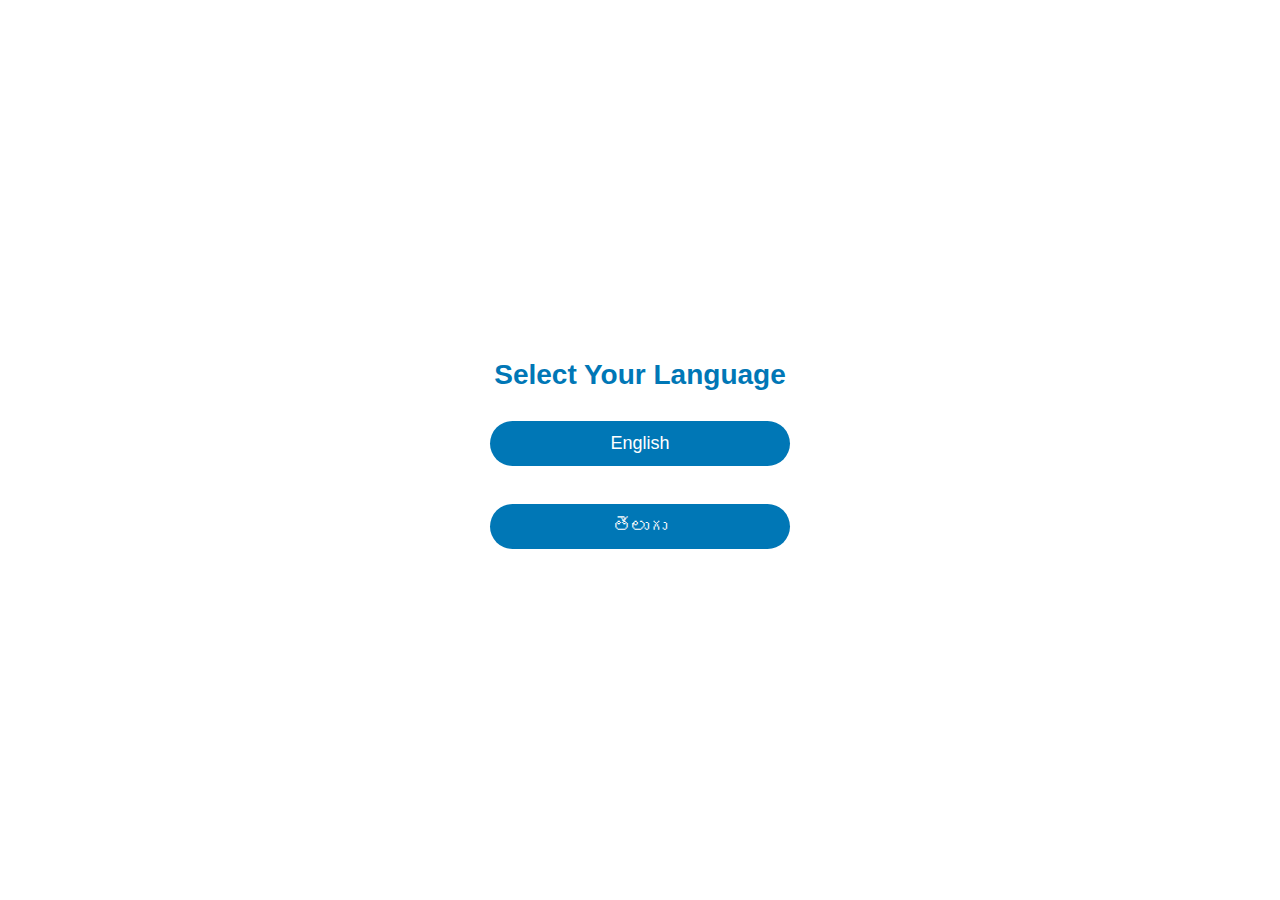
<file: index.html>
<!DOCTYPE html>
<html lang="en">
<head>
    <meta charset="UTF-8">
    <title>Language Selection</title>
    <link rel="stylesheet" href="style.css">
</head>
<body>
    <div class="language-container">
        <h1 id="lan">Select Your Language</h1>
        <button class="bt"><a href="page1-en.html" class="an">English</a></button><br>
        <button class="bt"><a href="page1-te.html" class="an">తెలుగు</a></button>
    </div>
</body>
</html>
</file>
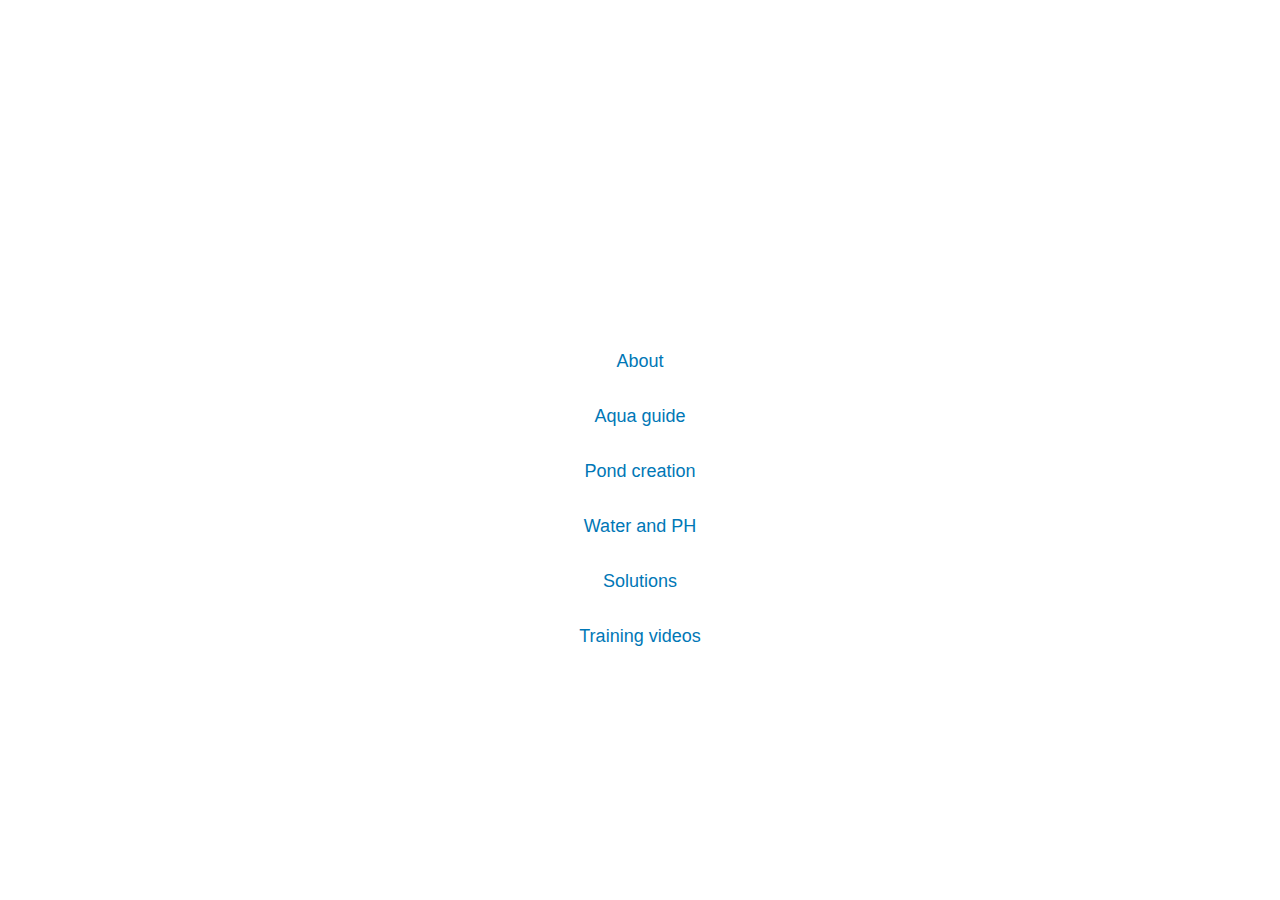
<file: page1-en.html>
<!DOCTYPE html>
<html lang="en">
<head>
    <title>Home page</title>
    <link rel="stylesheet" href="style.css">
</head>
<body>
    <div class="container">
        <h1 id="aqua">Aquaculture Help Hub</h1>
        <button class="but"><a href="page2-en.html"class="anchor">About</a></button>
        <button class="but"><a href="page3-en.html"class="anchor">Aqua guide</a></button>
        <button class="but"><a href="page4-en.html"class="anchor">Pond creation</a></button>
        <button class="but"><a href="page5-en.html"class="anchor">Water and PH</a></button>
        <button class="but"><a href="page6-en.html"class="anchor">Solutions</a></button>
        <button class="but"><a href="page7-en.html"class="anchor">Training videos</a></button>
        
    </div>
</body>
</html>
</file>
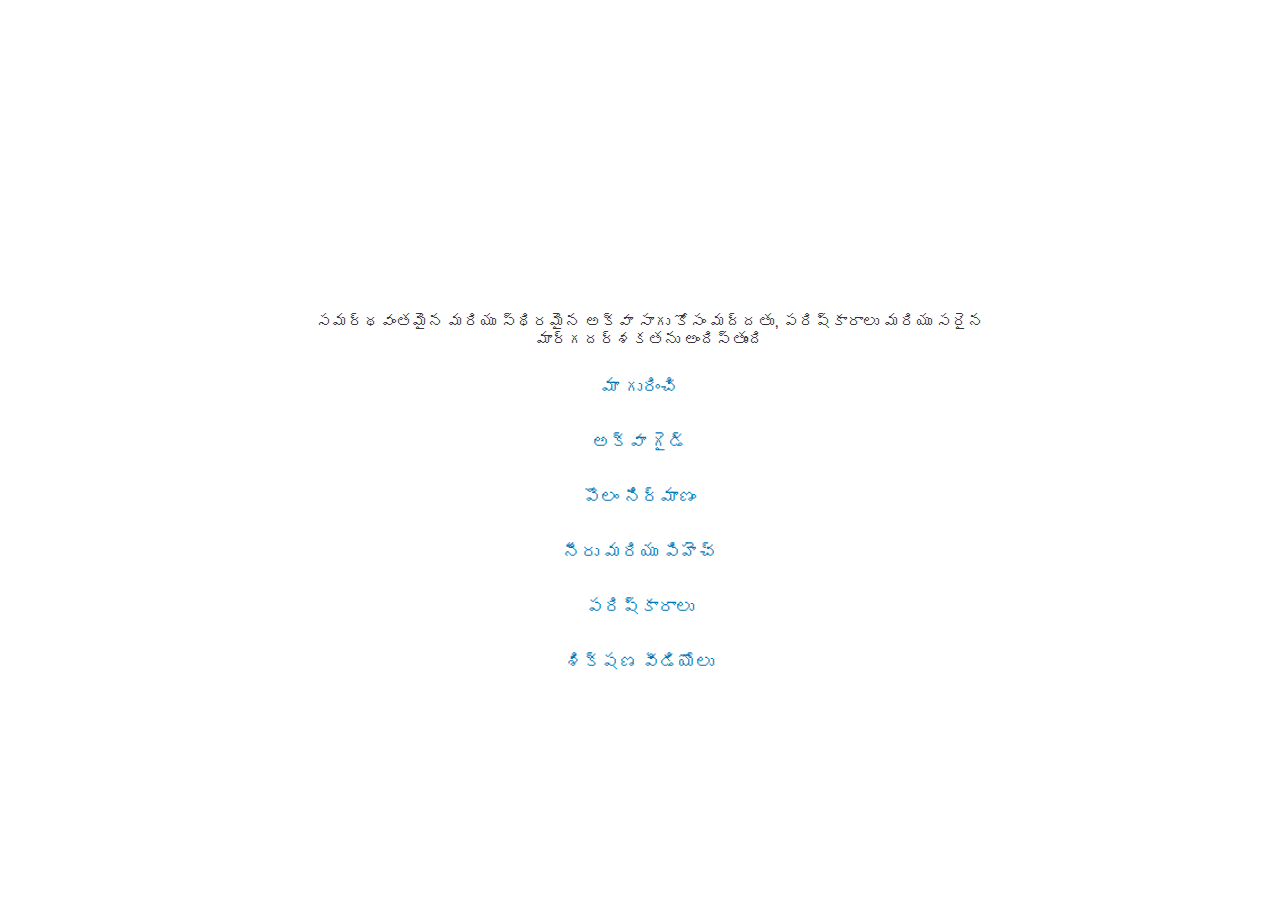
<file: page1-te.html>
<!DOCTYPE html>
<html lang="te">
<head>
    <meta charset="UTF-8">
    <title>హోం పేజీ</title>
    <link rel="stylesheet" href="style.css">
</head>
<body>
    <div class="container">
        <h1 id="aqua">అక్వాకల్చర్ హెల్ప్ హబ్</h1>
        <p id="para">సమర్థవంతమైన మరియు స్థిరమైన అక్వా సాగు కోసం మద్దతు, పరిష్కారాలు మరియు సరైన మార్గదర్శకతను అందిస్తుంది</p>
        <button><a href="page2-te.html"class="anchor">మా గురించి</a></button>
        <button><a href="page3-te.html"class="anchor">అక్వా గైడ్</a></button>
        <button><a href="page4-te.html"class="anchor">పొలం నిర్మాణం</a></button>
        <button><a href="page5-te.html"class="anchor">నీరు మరియు పిహెచ్</a></button>
        <button><a href="page6-te.html"class="anchor">పరిష్కారాలు</a></button>
        <button><a href="page7-te.html"class="anchor">శిక్షణ వీడియోలు</a></button>
    </div>
</body>
</html>
</file>
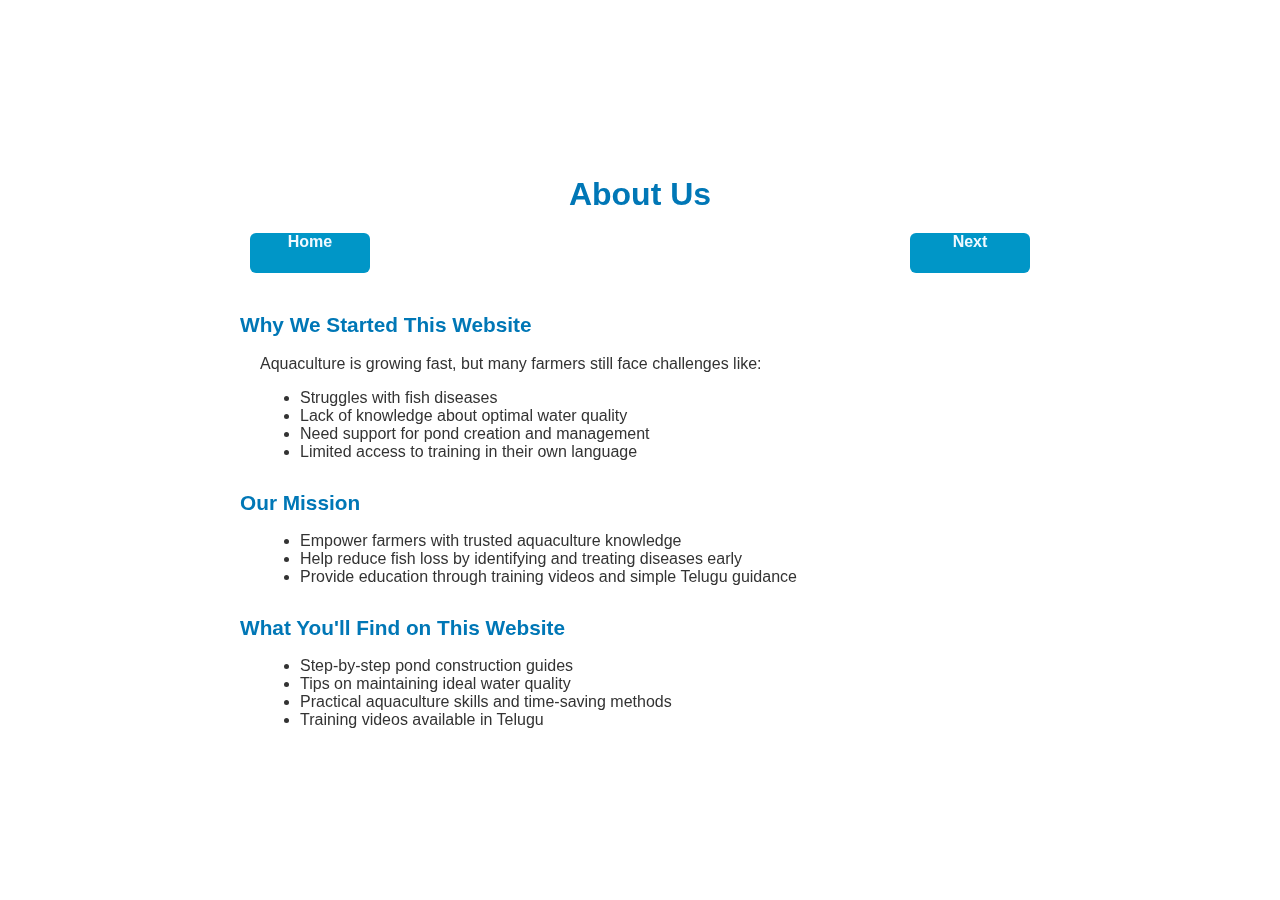
<file: page2-en.html>
<!DOCTYPE html>
<html lang="en">
<head>
  <meta charset="UTF-8" />
  <meta name="viewport" content="width=device-width, initial-scale=1.0" />
  <title>About Us</title>
  <link rel="stylesheet" href="style.css" />
</head>
<body>
  <div class="about-container">
    <h1>About Us</h1>
    <nav class="navigation-buttons">
      <a id="btn1" href="page1-en.html">Home</a>
      <a id="btn2" href="page3-en.html">Next</a>
    </nav>
      <section class="section">
        <h2>Why We Started This Website</h2>
        <p>Aquaculture is growing fast, but many farmers still face challenges like:</p>
        <ul>
          <li>Struggles with fish diseases</li>
          <li>Lack of knowledge about optimal water quality</li>
          <li>Need support for pond creation and management</li>
          <li>Limited access to training in their own language</li>
        </ul>
      <section class="section">
        <h2> Our Mission</h2>
        <ul>
          <li>Empower farmers with trusted aquaculture knowledge</li>
          <li>Help reduce fish loss by identifying and treating diseases early</li>
          <li>Provide education through training videos and simple Telugu guidance</li>
        </ul>
      </section>

      <section class="section">
        <h2>What You'll Find on This Website</h2>
        <ul>
          <li>Step-by-step pond construction guides</li>
          <li>Tips on maintaining ideal water quality</li>
          <li>Practical aquaculture skills and time-saving methods</li>
          <li>Training videos available in Telugu</li>
        </ul>
      </section>

    </section>
  </div>
</body>
</html>
</file>
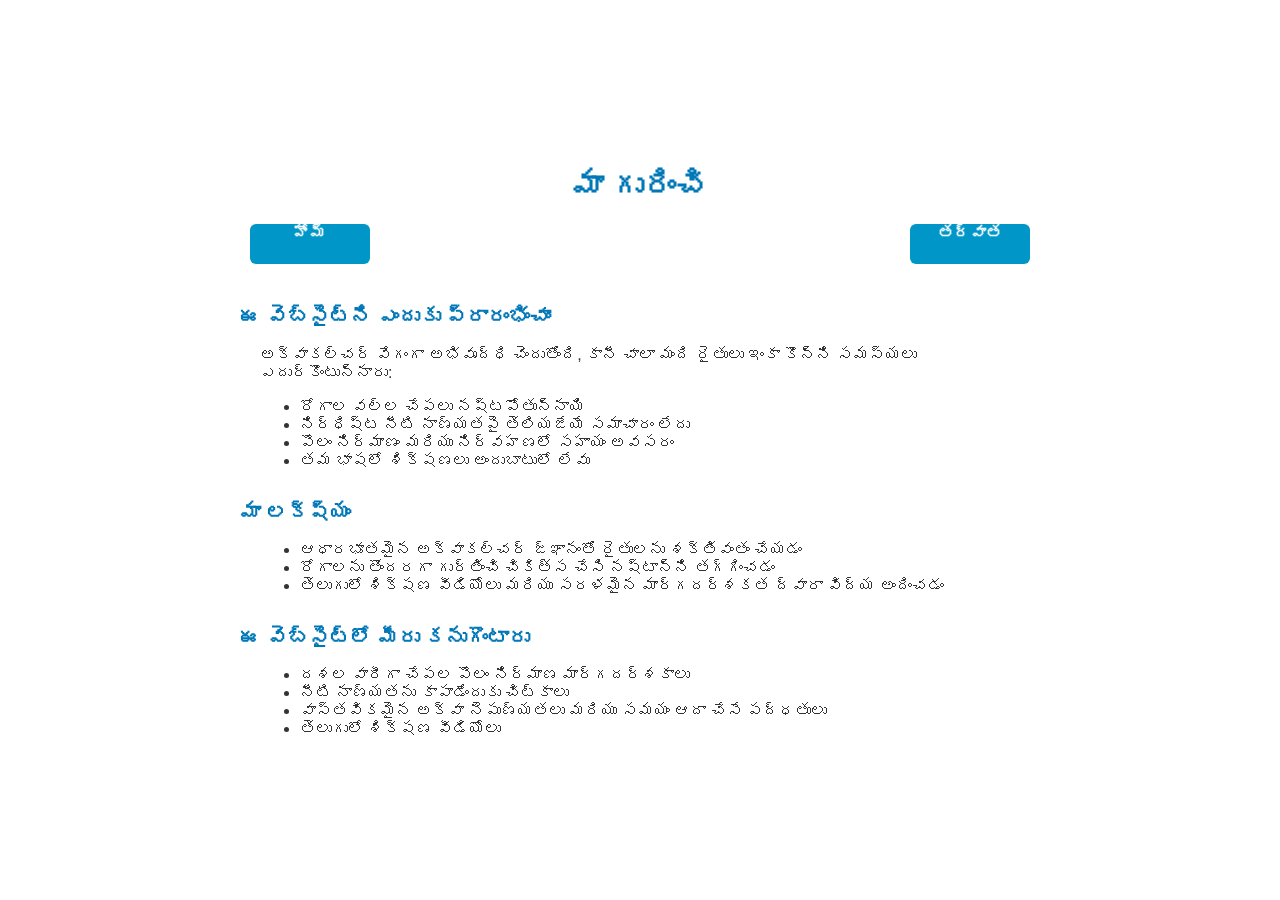
<file: page2-te.html>
<!DOCTYPE html>
<html lang="te">
<head>
  <meta charset="UTF-8" />
  <meta name="viewport" content="width=device-width, initial-scale=1.0" />
  <title>మా గురించి</title>
  <link rel="stylesheet" href="style.css" />
</head>
<body>
  <div class="about-container">
    <h1>మా గురించి</h1> 
    <nav class="navigation-buttons">
      <a id="btn1" href="page1-te.html">హోమ్</a>
      <a id="btn2" href="page3-te.html">తర్వాత</a>
    </nav>

    <section class="section">
      <h2>ఈ వెబ్‌సైట్‌ని ఎందుకు ప్రారంభించాం</h2>
      <p>అక్వాకల్చర్ వేగంగా అభివృద్ధి చెందుతోంది, కానీ చాలా మంది రైతులు ఇంకా కొన్ని సమస్యలు ఎదుర్కొంటున్నారు:</p>
      <ul>
        <li>రోగాల వల్ల చేపలు నష్టపోతున్నాయి</li>
        <li>నిర్ధిష్ట నీటి నాణ్యతపై తెలియజేయే సమాచారం లేదు</li>
        <li>పొలం నిర్మాణం మరియు నిర్వహణలో సహాయం అవసరం</li>
        <li>తమ భాషలో శిక్షణలు అందుబాటులో లేవు</li>
      </ul>
    </section>

    <section class="section">
      <h2>మా లక్ష్యం</h2>
      <ul>
        <li>ఆధారభూతమైన అక్వాకల్చర్ జ్ఞానంతో రైతులను శక్తివంతం చేయడం</li>
        <li>రోగాలను తొందరగా గుర్తించి చికిత్స చేసి నష్టాన్ని తగ్గించడం</li>
        <li>తెలుగులో శిక్షణ వీడియోలు మరియు సరళమైన మార్గదర్శకత ద్వారా విద్య అందించడం</li>
      </ul>
    </section>

    <section class="section">
      <h2>ఈ వెబ్‌సైట్‌లో మీరు కనుగొంటారు</h2>
      <ul>
        <li>దశల వారీగా చేపల పొలం నిర్మాణ మార్గదర్శకాలు</li>
        <li>నీటి నాణ్యతను కాపాడేందుకు చిట్కాలు</li>
        <li>వాస్తవికమైన అక్వా నెపుణ్యతలు మరియు సమయం ఆదా చేసే పద్ధతులు</li>
        <li>తెలుగులో శిక్షణ వీడియోలు</li>
      </ul>
    </section>
  </div>
</body>
</html>
</file>
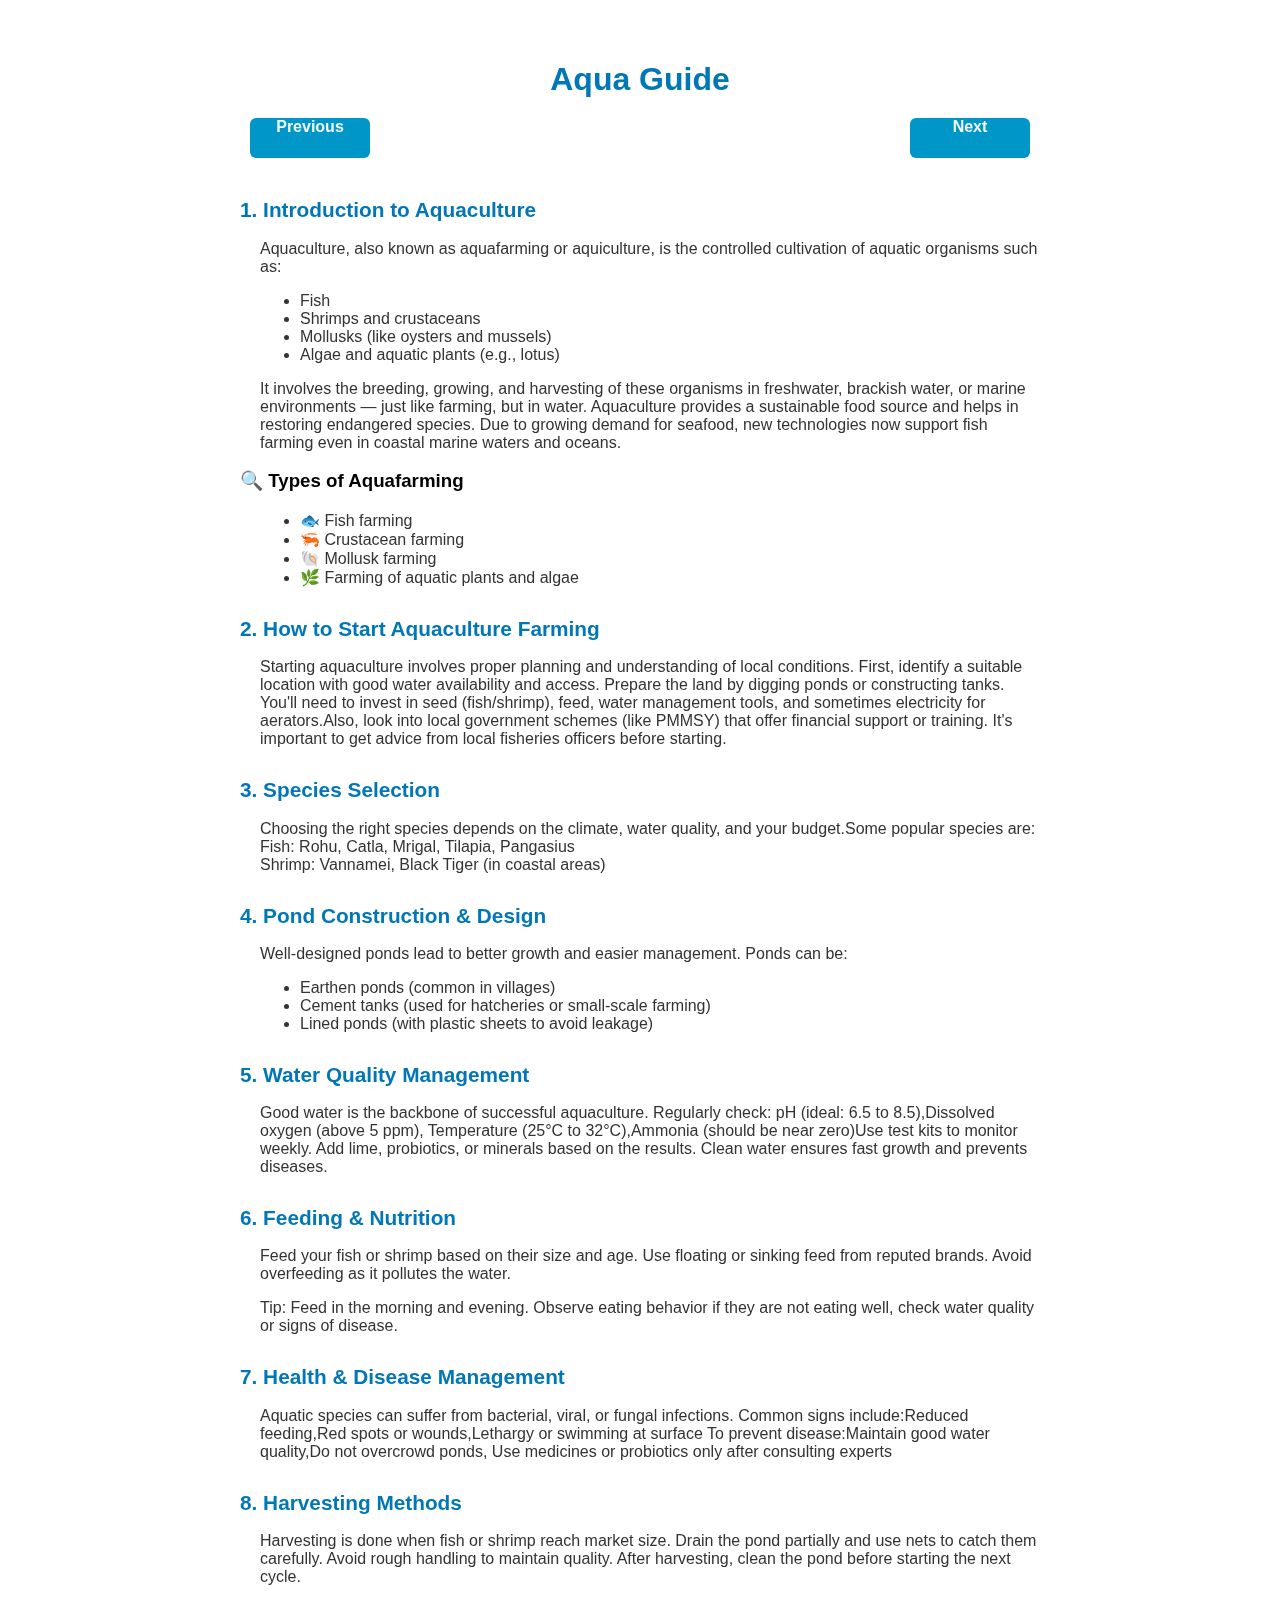
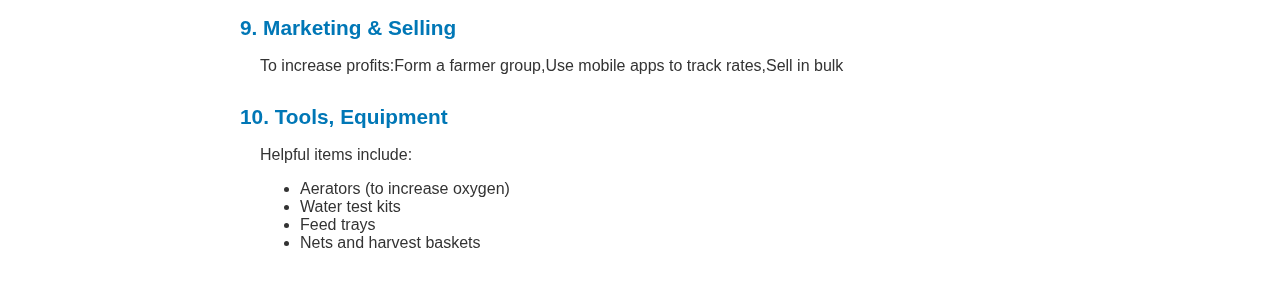
<file: page3-en.html>
<!DOCTYPE html>
<html lang="en">
<head>
    <title>Aqua Skill</title>
    <link rel="stylesheet" href="style.css">
</head>
<body>
   
    <div class="about-container">
        <h1>Aqua Guide</h1>
        <nav class="navigation-buttons">
            <a id="btn1" href="page2-en.html">Previous</a>
             <a id="btn2" href="page4-en.html">Next</a>
       </nav>
        <section class="section">
          <h2>1. Introduction to Aquaculture</h2>
          <p>Aquaculture, also known as aquafarming or aquiculture, is the controlled cultivation of aquatic organisms such as:</p>
          <ul>
            <li>Fish</li>
            <li>Shrimps and crustaceans</li>
            <li>Mollusks (like oysters and mussels)</li>
            <li>Algae and aquatic plants (e.g., lotus)</li>
          </ul>
          <p>It involves the breeding, growing, and harvesting of these organisms in freshwater, brackish water, or marine environments — just like farming, but in water.
            Aquaculture provides a sustainable food source and helps in restoring endangered species. Due to growing demand for seafood, new technologies now support fish farming even in coastal marine waters and oceans.</p>
           <h3>🔍 Types of Aquafarming</h3>
          <ul>
            <li>🐟 Fish farming</li>
            <li>🦐 Crustacean farming</li>
            <li>🐚 Mollusk farming</li>
            <li>🌿 Farming of aquatic plants and algae</li>
          </ul>
        </section>
        <section class="section">
            <h2> 2. How to Start Aquaculture Farming</h2>
            <p>Starting aquaculture involves proper planning and understanding of local conditions. 
            First, identify a suitable location with good water availability and access. 
            Prepare the land by digging ponds or constructing tanks.
            You'll need to invest in seed (fish/shrimp), feed, water management tools, and sometimes electricity
            for aerators.Also, look into local government schemes (like PMMSY) that offer financial support or training.
            It's important to get advice from local fisheries officers before starting.</p>
        </section>
        <section class="section">
            <h2>3. Species Selection</h2>
            <p>Choosing the right species depends on the climate, water quality, and your budget.Some popular species are:<br>
            Fish: Rohu, Catla, Mrigal, Tilapia, Pangasius<br>
            Shrimp: Vannamei, Black Tiger (in coastal areas)
            </p>
        </section>
        <section class="section">
            <h2>4. Pond Construction & Design</h2>
            <p>Well-designed ponds lead to better growth and easier management. Ponds can be:</p>
            <ul>
                <li>Earthen ponds (common in villages)</li>
                <li>Cement tanks (used for hatcheries or small-scale farming)</li>
                <li>Lined ponds (with plastic sheets to avoid leakage)</li>
            </ul>
        </section>
        <section class="section">
            <h2> 5. Water Quality Management</h2>
            <p>Good water is the backbone of successful aquaculture. Regularly check:
            pH (ideal: 6.5 to 8.5),Dissolved oxygen (above 5 ppm),
            Temperature (25°C to 32°C),Ammonia (should be near zero)Use test kits to monitor weekly. Add lime, probiotics, or minerals based on the results. 
            Clean water ensures fast growth and prevents diseases.
            </p>
        </section>
        <section class="section">
            <h2>6. Feeding & Nutrition</h2>
           <p>Feed your fish or shrimp based on their size and age. Use floating or sinking feed from reputed brands.
             Avoid overfeeding as it pollutes the water.
            </p>
            <p>Tip: Feed in the morning and evening. Observe eating behavior if they are not eating well,
             check water quality or signs of disease.
            </p>
        </section>
        <section class="section">
            <h2> 7. Health & Disease Management</h2>
            <p>Aquatic species can suffer from bacterial, viral, or fungal infections.
            Common signs include:Reduced feeding,Red spots or wounds,Lethargy or swimming at surface
            To prevent disease:Maintain good water quality,Do not overcrowd ponds,
            Use medicines or probiotics only after consulting experts
            </p>
        </section>
        <section class="section">
            <h2>8. Harvesting Methods</h2>
            <p>Harvesting is done when fish or shrimp reach market size. 
                Drain the pond partially and use nets to catch them carefully. 
                Avoid rough handling to maintain quality.
                After harvesting, clean the pond before starting the next cycle.
            </p>
        </section>
        <section class="section">
            <h2>9. Marketing & Selling</h2>
            <p>To increase profits:Form a farmer group,Use mobile apps to track rates,Sell in bulk</p>
        </section>
        <section class="section">
            <h2>10. Tools, Equipment</h2>
            <p>Helpful items include:</p>
            <ul>
                <li>Aerators (to increase oxygen)</li>
                <li>Water test kits</li>
                <li>Feed trays</li>
                <li>Nets and harvest baskets</li>
            </ul>
        </section>
    </div>   
</body>
</html>
</file>
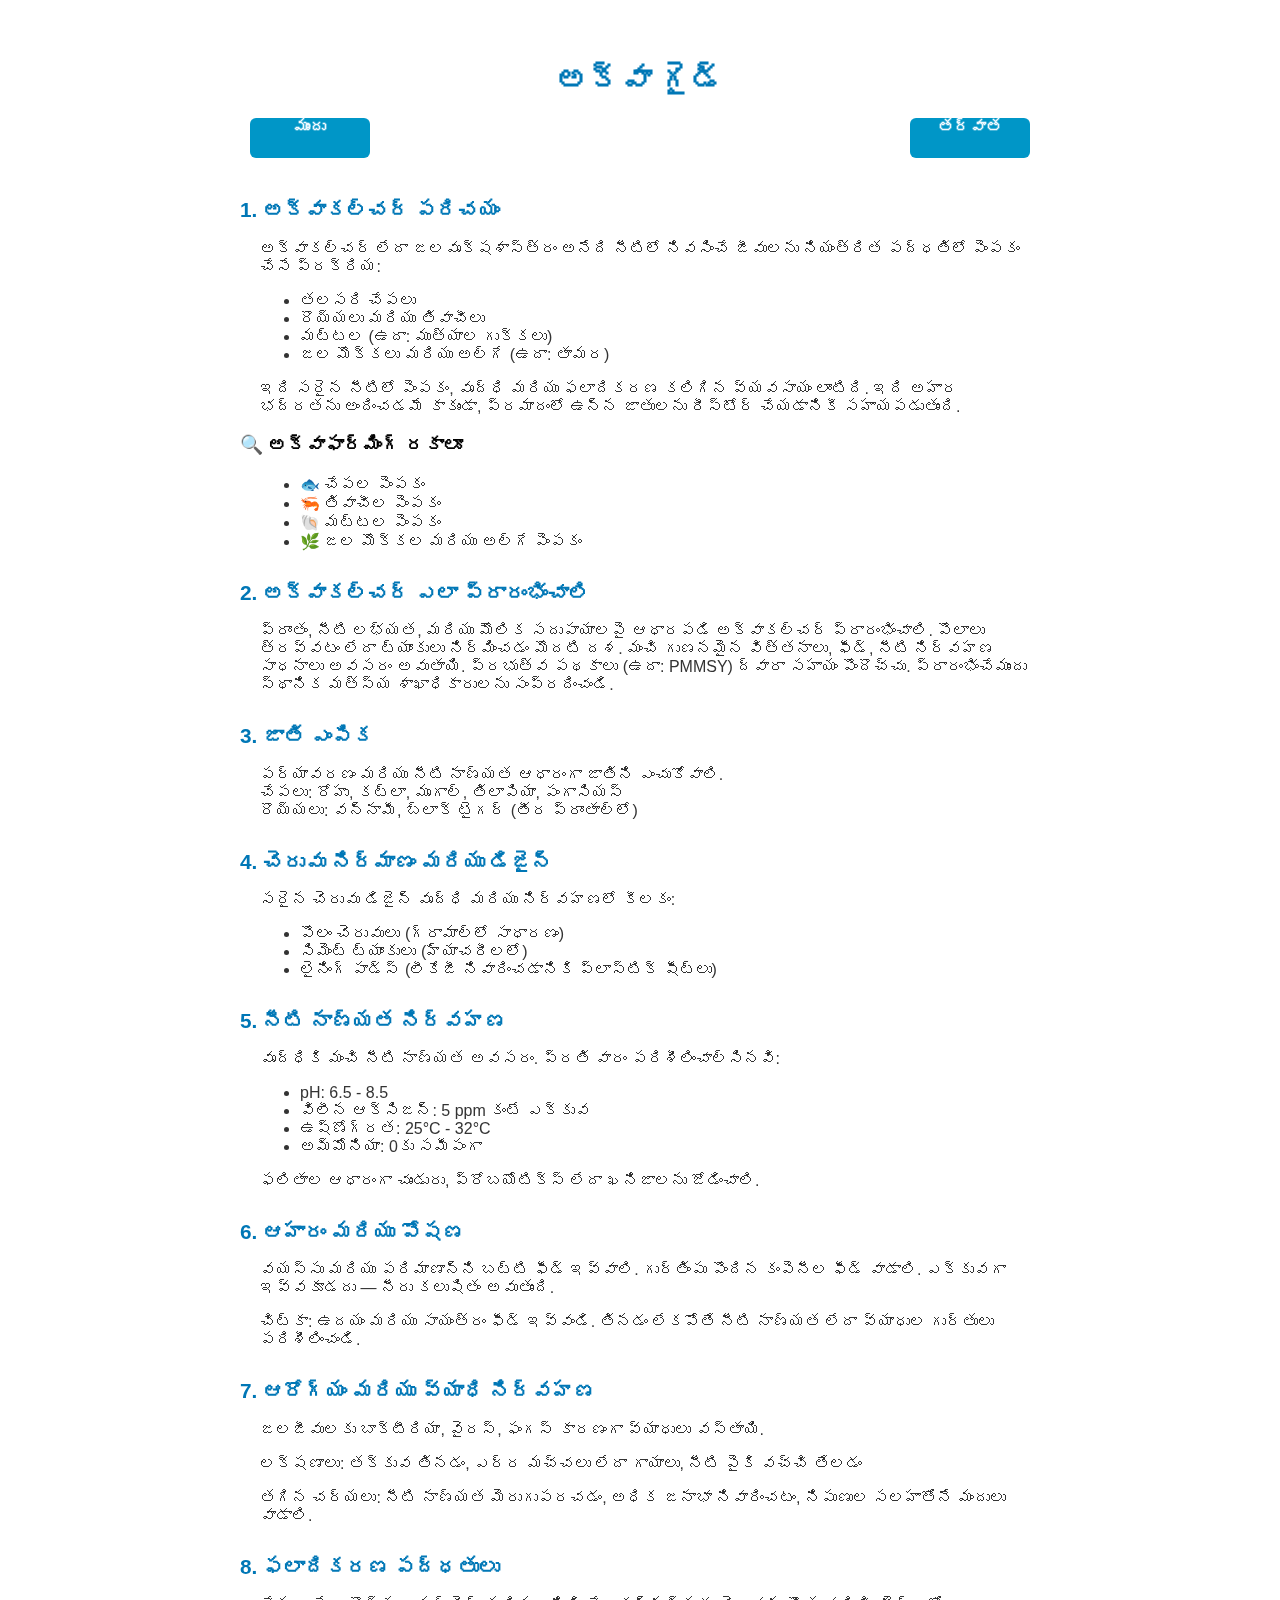
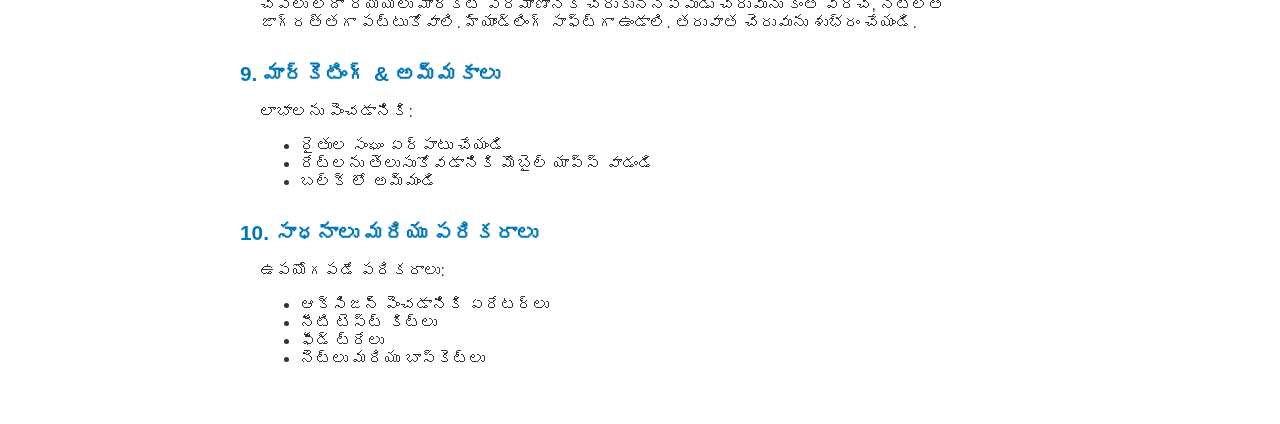
<file: page3-te.html>
<!DOCTYPE html>
<html lang="te">
<head>
    <meta charset="UTF-8">
    <title>అక్వా గైడ్</title>
    <link rel="stylesheet" href="style.css">
</head>
<body>
   
    <div class="about-container">
        <h1>అక్వా గైడ్</h1>  
        <nav class="navigation-buttons">
            <a id="btn1" href="page2-te.html">ముందు</a>
            <a id="btn2" href="page4-te.html">తర్వాత</a>
        </nav>
        
        <section class="section">
            <h2>1. అక్వాకల్చర్ పరిచయం</h2>
            <p>అక్వాకల్చర్ లేదా జలవృక్షశాస్త్రం అనేది నీటిలో నివసించే జీవులను నియంత్రిత పద్ధతిలో పెంపకం చేసే ప్రక్రియ:</p>
            <ul>
                <li>తలసరి చేపలు</li>
                <li>రొయ్యలు మరియు తివాచీలు</li>
                <li>మట్టల (ఉదా: ముత్యాల గుక్కలు)</li>
                <li>జల మొక్కలు మరియు అల్గే (ఉదా: తామర)</li>
            </ul>
            <p>ఇది సరైన నీటిలో పెంపకం, వృద్ధి మరియు ఫలాదికరణ కలిగిన వ్యవసాయం లాంటిది. ఇది అహార భద్రతను అందించడమే కాకుండా, ప్రమాదంలో ఉన్న జాతులను రీస్టోర్ చేయడానికీ సహాయపడుతుంది.</p>
            <h3>🔍 అక్వాఫార్మింగ్ రకాలూ</h3>
            <ul>
                <li>🐟 చేపల పెంపకం</li>
                <li>🦐 తివాచీల పెంపకం</li>
                <li>🐚 మట్టల పెంపకం</li>
                <li>🌿 జల మొక్కల మరియు అల్గే పెంపకం</li>
            </ul>
        </section>

        <section class="section">
            <h2>2. అక్వాకల్చర్ ఎలా ప్రారంభించాలి</h2>
            <p>ప్రాంతం, నీటి లభ్యత, మరియు మౌలిక సదుపాయాలపై ఆధారపడి అక్వాకల్చర్ ప్రారంభించాలి. పొలాలు త్రవ్వటం లేదా ట్యాంకులు నిర్మించడం మొదటి దశ. మంచి గుణనమైన విత్తనాలు, ఫీడ్, నీటి నిర్వహణ సాధనాలు అవసరం అవుతాయి. ప్రభుత్వ పథకాలు (ఉదా: PMMSY) ద్వారా సహాయం పొందొచ్చు. ప్రారంభించేముందు స్థానిక మత్స్య శాఖాధికారులను సంప్రదించండి.</p>
        </section>

        <section class="section">
            <h2>3. జాతి ఎంపిక</h2>
            <p>పర్యావరణం మరియు నీటి నాణ్యత ఆధారంగా జాతిని ఎంచుకోవాలి.<br>
            చేపలు: రోహు, కట్లా, మృగాల్, తిలాపియా, పంగాసియస్<br>
            రొయ్యలు: వన్నామీ, బ్లాక్ టైగర్ (తీర ప్రాంతాల్లో)</p>
        </section>

        <section class="section">
            <h2>4. చెరువు నిర్మాణం మరియు డిజైన్</h2>
            <p>సరైన చెరువు డిజైన్ వృద్ధి మరియు నిర్వహణలో కీలకం:</p>
            <ul>
                <li>పొలం చెరువులు (గ్రామాల్లో సాధారణం)</li>
                <li>సిమెంట్ ట్యాంకులు (హ్యాచరీలలో)</li>
                <li>లైనింగ్ పాడ్స్ (లీకేజీ నివారించడానికి ప్లాస్టిక్ షీట్లు)</li>
            </ul>
        </section>

        <section class="section">
            <h2>5. నీటి నాణ్యత నిర్వహణ</h2>
            <p>వృద్ధికి మంచి నీటి నాణ్యత అవసరం. ప్రతి వారం పరిశీలించాల్సినవి:</p>
            <ul>
                <li>pH: 6.5 - 8.5</li>
                <li>విలీన ఆక్సిజన్: 5 ppm కంటే ఎక్కువ</li>
                <li>ఉష్ణోగ్రత: 25°C - 32°C</li>
                <li>అమ్మోనియా: 0కు సమీపంగా</li>
            </ul>
            <p>ఫలితాల ఆధారంగా చుండురు, ప్రోబయోటిక్స్ లేదా ఖనిజాలను జోడించాలి.</p>
        </section>

        <section class="section">
            <h2>6. ఆహారం మరియు పోషణ</h2>
            <p>వయస్సు మరియు పరిమాణాన్ని బట్టి ఫీడ్ ఇవ్వాలి. గుర్తింపు పొందిన కంపెనీల ఫీడ్ వాడాలి. ఎక్కువగా ఇవ్వకూడదు — నీరు కలుషితం అవుతుంది.</p>
            <p>చిట్కా: ఉదయం మరియు సాయంత్రం ఫీడ్ ఇవ్వండి. తినడం లేకపోతే నీటి నాణ్యత లేదా వ్యాధుల గుర్తులు పరిశీలించండి.</p>
        </section>

        <section class="section">
            <h2>7. ఆరోగ్యం మరియు వ్యాధి నిర్వహణ</h2>
            <p>జలజీవులకు బాక్టీరియా, వైరస్, ఫంగస్ కారణంగా వ్యాధులు వస్తాయి.</p>
            <p>లక్షణాలు: తక్కువ తినడం, ఎర్ర మచ్చలు లేదా గాయాలు, నీటి పైకి వచ్చి తేలడం</p>
            <p>తగిన చర్యలు: నీటి నాణ్యత మెరుగుపరచడం, అధిక జనాభా నివారించటం, నిపుణుల సలహాతోనే మందులు వాడాలి.</p>
        </section>

        <section class="section">
            <h2>8. ఫలాదికరణ పద్ధతులు</h2>
            <p>చేపలు లేదా రొయ్యలు మార్కెట్ పరిమాణానికి చేరుకున్నప్పుడు చెరువును కొంత వరిచి, నెట్లతో జాగ్రత్తగా పట్టుకోవాలి. హ్యాండ్లింగ్ సాఫ్ట్‌గా ఉండాలి. తరువాత చెరువును శుభ్రం చేయండి.</p>
        </section>

        <section class="section">
            <h2>9. మార్కెటింగ్ & అమ్మకాలు</h2>
            <p>లాభాలను పెంచడానికి:</p>
            <ul>
                <li>రైతుల సంఘం ఏర్పాటు చేయండి</li>
                <li>రేట్లను తెలుసుకోవడానికి మొబైల్ యాప్స్ వాడండి</li>
                <li>బల్క్ లో అమ్మండి</li>
            </ul>
        </section>

        <section class="section">
            <h2>10. సాధనాలు మరియు పరికరాలు</h2>
            <p>ఉపయోగపడే పరికరాలు:</p>
            <ul>
                <li>ఆక్సిజన్ పెంచడానికి ఏరేటర్లు</li>
                <li>నీటి టెస్ట్ కిట్లు</li>
                <li>ఫీడ్ ట్రేలు</li>
                <li>నెట్లు మరియు బాస్కెట్లు</li>
            </ul>
        </section>
    </div>   
</body>
</html>
</file>
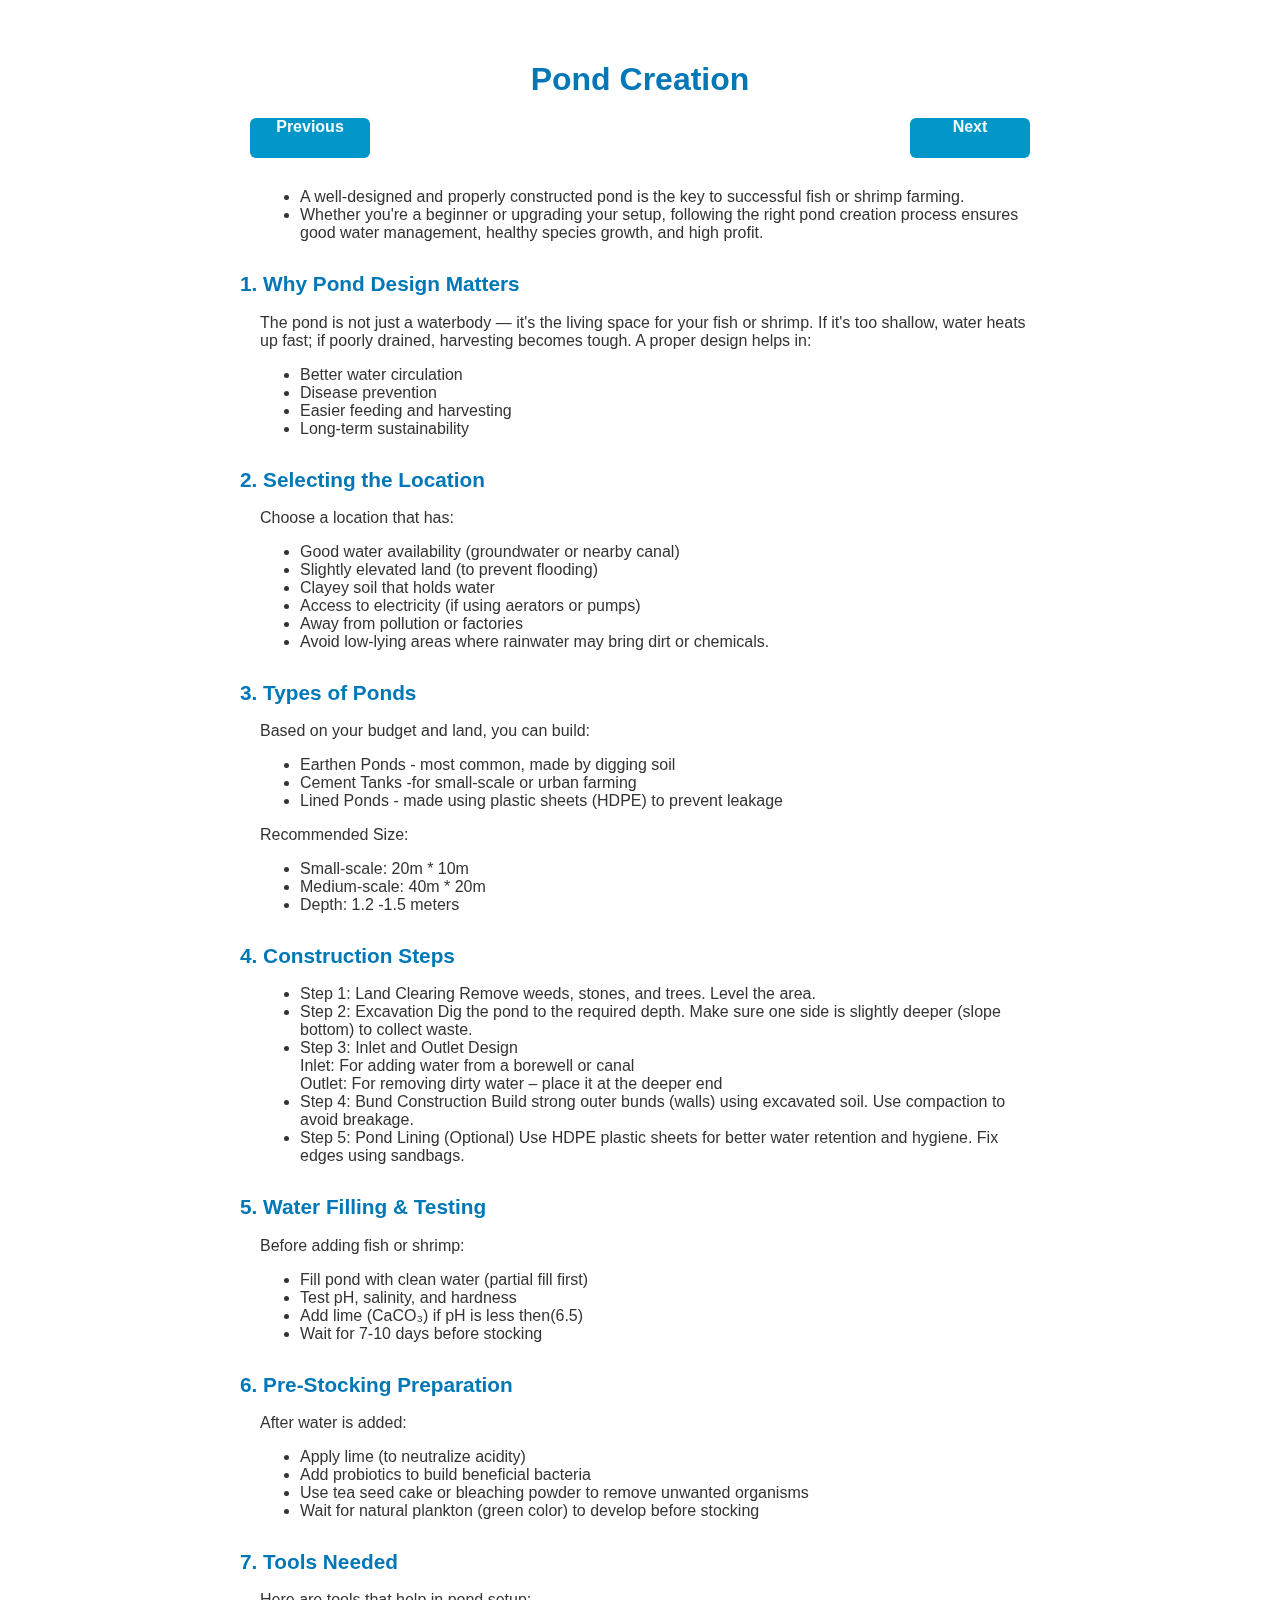
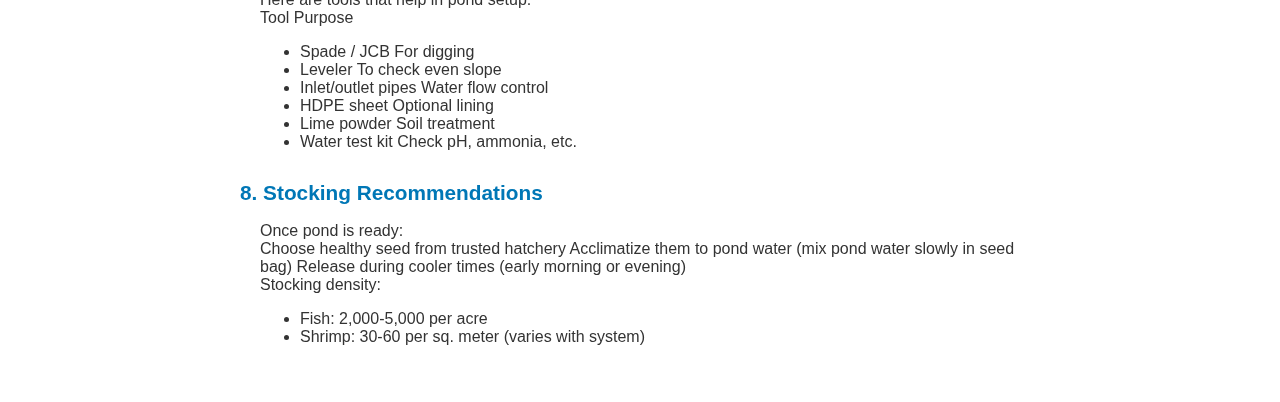
<file: page4-en.html>
<!DOCTYPE html>
<html lang="en">
<head>
    <title>Pond creation</title>
    <link rel="stylesheet" href="style.css">
</head>
<body>
    <div class="about-container">
        <h1>Pond Creation </h1>
        <nav class="navigation-buttons">
            <a id="btn1" href="page3-en.html">Previous</a>
            <a id="btn2" href="page5-en.html">Next</a>
       </nav>
        <section class="section">
            <ul>
                <li>A well-designed and properly constructed pond is the key to successful fish or shrimp farming.</li>
                <li>
                    Whether you're a beginner or upgrading your setup, following the right pond creation process ensures good water management, healthy species growth, and high profit.
                </li>
            </ul>
        </section>
        <section class="section">
            <h2>1. Why Pond Design Matters</h2>
            <p>The pond is not just a waterbody — it's the living space for your fish or shrimp. If it's too shallow, water heats up fast; if poorly drained, harvesting becomes tough. A proper design helps in:</p>
                <ul>
                   <li> Better water circulation</li>
                   <li>Disease prevention</li>
                   <li>Easier feeding and harvesting</li>
                   <li>Long-term sustainability</li>
                </ul>
        </section>
        <section class="section">
            <h2>2. Selecting the Location</h2>
            <p>Choose a location that has:</p>
                <ul>
                    <li>Good water availability (groundwater or nearby canal)</li>
                    <li>Slightly elevated land (to prevent flooding)</li>
                    <li>Clayey soil that holds water</li>
                    <li>Access to electricity (if using aerators or pumps)</li>
                    <li>Away from pollution or factories</li>
                    <li>Avoid low-lying areas where rainwater may bring dirt or chemicals.</li>
                </ul>
        </section>
        <section class="section">
            <h2>3. Types of Ponds</h2>
            <p>Based on your budget and land, you can build:</p>
            <ul>
                <li>Earthen Ponds - most common, made by digging soil</li>
                <li> Cement Tanks -for small-scale or urban farming</li>
                <li> Lined Ponds - made using plastic sheets (HDPE) to prevent leakage</li>

            </ul>
            <p>Recommended Size:</p>
            <ul>
                <li>Small-scale: 20m * 10m</li>
                <li>Medium-scale: 40m * 20m</li>
                <li>Depth: 1.2 -1.5 meters</li>
            </ul>
        </section>
        <section class="section">
            <h2>4. Construction Steps</h2>
            <ul>
                <li>Step 1: Land Clearing
                    Remove weeds, stones, and trees. Level the area.
                </li>
                <li>
                    Step 2: Excavation Dig the pond to the required depth. Make sure one side is slightly deeper (slope bottom) to collect waste.
                </li>
                <li>
                    Step 3: Inlet and Outlet Design<br>Inlet: For adding water from a borewell or canal<br>Outlet: For removing dirty water – place it at the deeper end
                </li>
                <li>
                    Step 4: Bund Construction Build strong outer bunds (walls) using excavated soil. Use compaction to avoid breakage.

                </li>
                <li>
                    Step 5: Pond Lining (Optional) Use HDPE plastic sheets for better water retention and hygiene. Fix edges using sandbags.
                </li>
            </ul>
        </section>
        <section class="section">
            <h2>5. Water Filling & Testing</h2>
            <p>Before adding fish or shrimp:</p>
            <ul>
                <li> 
                    Fill pond with clean water (partial fill first)
                </li>
                <li>
                    Test pH, salinity, and hardness
                </li>
                <li>
                    Add lime (CaCO₃) if pH is less then(6.5)
                </li>
                <li>
                    Wait for 7-10 days before stocking
                </li>
            </ul>
        </section>
        <section class="section">
            <h2>6. Pre-Stocking Preparation</h2>
            <p>After water is added:</p>
            <ul>
                <li>
                    Apply lime (to neutralize acidity)
                </li>
                <li>
                    Add probiotics to build beneficial bacteria
                </li>
                <li>
                    Use tea seed cake or bleaching powder to remove unwanted organisms
                </li>
                <li>
                    Wait for natural plankton (green color) to develop before stocking
                </li>
            </ul>
        </section>
        <section class="section">
            <h2>7. Tools Needed</h2>
            <p>Here are tools that help in pond setup:<br>Tool	Purpose</p>
            <ul>
                <li>
                    Spade / JCB	For digging
                </li>
                <li>
                    Leveler	To check even slope
                </li>
                <li>
                    Inlet/outlet pipes	Water flow control
                </li>
                <li>
                   HDPE sheet	Optional lining 
                </li>
                <li>
                    Lime powder	Soil treatment
                </li>
                <li>
                    Water test kit	Check pH, ammonia, etc.
                </li>
            </ul>
        </section>
        <section class="section">
            <h2>8. Stocking Recommendations</h2>
            <p>Once pond is ready:<br>Choose healthy seed from trusted hatchery
              Acclimatize them to pond water (mix pond water slowly in seed bag)
              Release during cooler times (early morning or evening)<br>Stocking density:
            </p>
            <ul>
                <li>Fish: 2,000-5,000 per acre</li>
                <li>Shrimp: 30-60 per sq. meter (varies with system)</li>
            </ul>
        </section>

    </div>
    
</body>
</html>
</file>
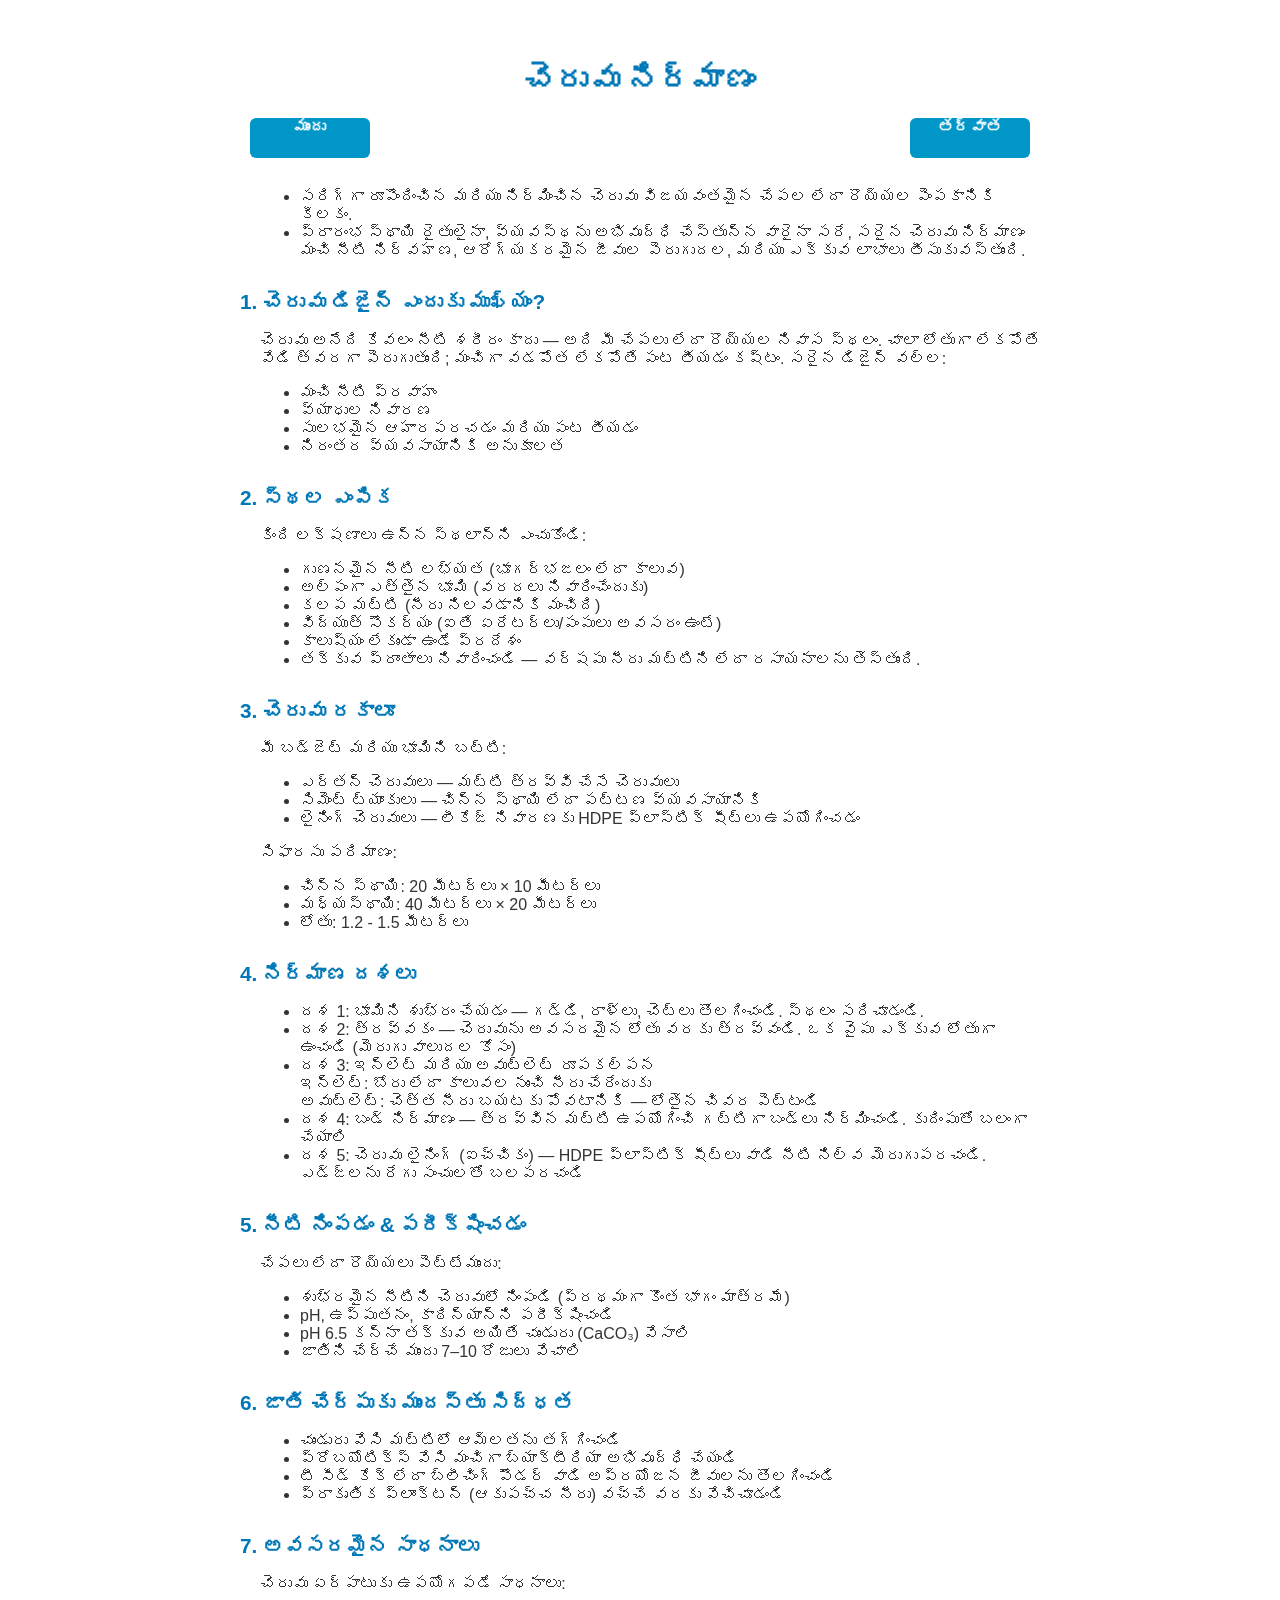
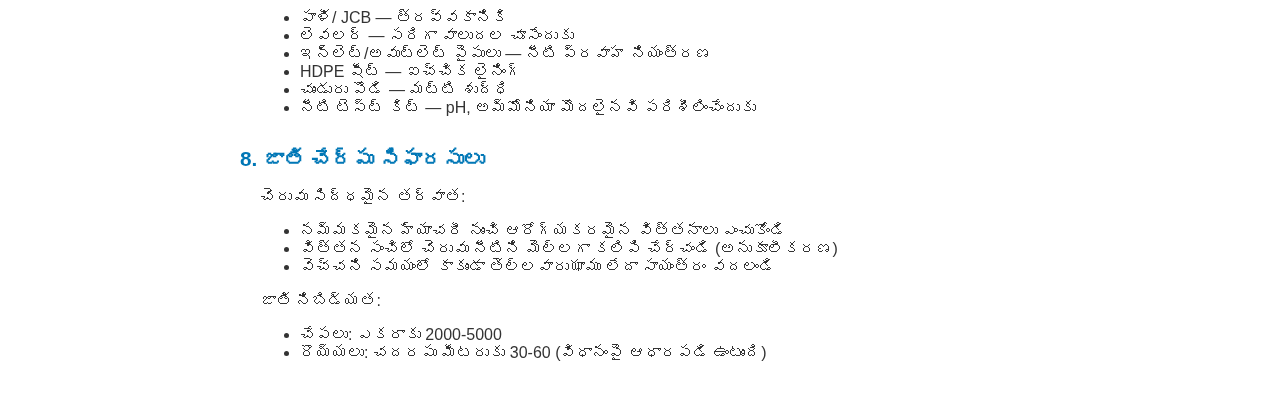
<file: page4-te.html>
<!DOCTYPE html>
<html lang="te">
<head>
    <meta charset="UTF-8">
    <title>చెరువు నిర్మాణం</title>
    <link rel="stylesheet" href="style.css">
</head>
<body>
    <div class="about-container">
        <h1>చెరువు నిర్మాణం</h1>  
        <nav class="navigation-buttons">
            <a id="btn1" href="page3-te.html">ముందు</a>
            <a id="btn2" href="page5-te.html">తర్వాత</a>
        </nav>
        <section class="section">
            <ul>
                <li>సరిగ్గా రూపొందించిన మరియు నిర్మించిన చెరువు విజయవంతమైన చేపల లేదా రొయ్యల పెంపకానికి కీలకం.</li>
                <li>ప్రారంభ స్థాయి రైతులైనా, వ్యవస్థను అభివృద్ధి చేస్తున్న వారైనా సరే, సరైన చెరువు నిర్మాణం మంచి నీటి నిర్వహణ, ఆరోగ్యకరమైన జీవుల పెరుగుదల, మరియు ఎక్కువ లాభాలు తీసుకువస్తుంది.</li>
            </ul>
        </section>

        <section class="section">
            <h2>1. చెరువు డిజైన్ ఎందుకు ముఖ్యం?</h2>
            <p>చెరువు అనేది కేవలం నీటి శరీరం కాదు — అది మీ చేపలు లేదా రొయ్యల నివాస స్థలం. చాలా లోతుగా లేకపోతే వేడి త్వరగా పెరుగుతుంది; మంచిగా వడపోత లేకపోతే పంట తీయడం కష్టం. సరైన డిజైన్ వల్ల:</p>
            <ul>
                <li>మంచి నీటి ప్రవాహం</li>
                <li>వ్యాధుల నివారణ</li>
                <li>సులభమైన ఆహారపరచడం మరియు పంట తీయడం</li>
                <li>నిరంతర వ్యవసాయానికి అనుకూలత</li>
            </ul>
        </section>

        <section class="section">
            <h2>2. స్థల ఎంపిక</h2>
            <p>కింది లక్షణాలు ఉన్న స్థలాన్ని ఎంచుకోండి:</p>
            <ul>
                <li>గుణనమైన నీటి లభ్యత (భూగర్భజలం లేదా కాలువ)</li>
                <li>అల్పంగా ఎత్తైన భూమి (వరదలు నివారించేందుకు)</li>
                <li>కలప మట్టి (నీరు నిలవడానికి మంచిది)</li>
                <li>విద్యుత్ సౌకర్యం (ఐతే ఏరేటర్లు/పంపులు అవసరం ఉంటే)</li>
                <li>కాలుష్యం లేకుండా ఉండే ప్రదేశం</li>
                <li>తక్కువ ప్రాంతాలు నివారించండి — వర్షపు నీరు మట్టిని లేదా రసాయనాలను తెస్తుంది.</li>
            </ul>
        </section>

        <section class="section">
            <h2>3. చెరువు రకాలూ</h2>
            <p>మీ బడ్జెట్ మరియు భూమిని బట్టి:</p>
            <ul>
                <li>ఎర్తన్ చెరువులు — మట్టి త్రవ్వి చేసే చెరువులు</li>
                <li>సిమెంట్ ట్యాంకులు — చిన్న స్థాయి లేదా పట్టణ వ్యవసాయానికి</li>
                <li>లైనింగ్ చెరువులు — లీకేజ్ నివారణకు HDPE ప్లాస్టిక్ షీట్లు ఉపయోగించడం</li>
            </ul>
            <p>సిఫారసు పరిమాణం:</p>
            <ul>
                <li>చిన్న స్థాయి: 20 మీటర్లు × 10 మీటర్లు</li>
                <li>మధ్యస్థాయి: 40 మీటర్లు × 20 మీటర్లు</li>
                <li>లోతు: 1.2 - 1.5 మీటర్లు</li>
            </ul>
        </section>

        <section class="section">
            <h2>4. నిర్మాణ దశలు</h2>
            <ul>
                <li>దశ 1: భూమిని శుభ్రం చేయడం — గడ్డి, రాళ్లు, చెట్లు తొలగించండి. స్థలం సరిచూడండి.</li>
                <li>దశ 2: త్రవ్వకం — చెరువును అవసరమైన లోతు వరకు త్రవ్వండి. ఒక వైపు ఎక్కువ లోతుగా ఉంచండి (మెరుగు వాలుదల కోసం)</li>
                <li>దశ 3: ఇన్లెట్ మరియు అవుట్లెట్ రూపకల్పన <br>ఇన్లెట్: బోరు లేదా కాలువల నుంచి నీరు చేరేందుకు<br>అవుట్లెట్: చెత్త నీరు బయటకు పోవటానికి — లోతైన చివర పెట్టండి</li>
                <li>దశ 4: బండ్ నిర్మాణం — త్రవ్విన మట్టి ఉపయోగించి గట్టిగా బండ్లు నిర్మించండి. కుదింపుతో బలంగా చేయాలి</li>
                <li>దశ 5: చెరువు లైనింగ్ (ఐచ్చికం) — HDPE ప్లాస్టిక్ షీట్లు వాడి నీటి నిల్వ మెరుగుపరచండి. ఎడ్జ్‌లను రేగు సంచులతో బలపరచండి</li>
            </ul>
        </section>

        <section class="section">
            <h2>5. నీటి నింపడం & పరీక్షించడం</h2>
            <p>చేపలు లేదా రొయ్యలు పెట్టేముందు:</p>
            <ul>
                <li>శుభ్రమైన నీటిని చెరువులో నింపండి (ప్రథమంగా కొంత భాగం మాత్రమే)</li>
                <li>pH, ఉప్పుతనం, కాఠిన్యాన్ని పరీక్షించండి</li>
                <li>pH 6.5 కన్నా తక్కువ అయితే చుండురు (CaCO₃) వేసాలి</li>
                <li>జాతిని చేర్చే ముందు 7–10 రోజులు వేచాలి</li>
            </ul>
        </section>

        <section class="section">
            <h2>6. జాతి చేర్పుకు ముందస్తు సిద్ధత</h2>
            <ul>
                <li>చుండురు వేసి మట్టిలో ఆమ్లతను తగ్గించండి</li>
                <li>ప్రోబయోటిక్స్ వేసి మంచిగా బ్యాక్టీరియా అభివృద్ధి చేయండి</li>
                <li>టీ సీడ్ కేక్ లేదా బ్లీచింగ్ పౌడర్ వాడి అప్రయోజన జీవులను తొలగించండి</li>
                <li>ప్రాకృతిక ప్లాంక్టన్ (ఆకుపచ్చ నీరు) వచ్చే వరకు వేచిచూడండి</li>
            </ul>
        </section>

        <section class="section">
            <h2>7. అవసరమైన సాధనాలు</h2>
            <p>చెరువు ఏర్పాటుకు ఉపయోగపడే సాధనాలు:</p>
            <ul>
                <li>పాళీ/ JCB — త్రవ్వకానికి</li>
                <li>లెవలర్ — సరిగా వాలుదల చూసేందుకు</li>
                <li>ఇన్లెట్/అవుట్‌లెట్ పైపులు — నీటి ప్రవాహ నియంత్రణ</li>
                <li>HDPE షీట్ — ఐచ్చిక లైనింగ్</li>
                <li>చుండురు పొడి — మట్టి శుద్ధి</li>
                <li>నీటి టెస్ట్ కిట్ — pH, అమ్మోనియా మొదలైనవి పరిశీలించేందుకు</li>
            </ul>
        </section>

        <section class="section">
            <h2>8. జాతి చేర్పు సిఫారసులు</h2>
            <p>చెరువు సిద్ధమైన తర్వాత:</p>
            <ul>
                <li>నమ్మకమైన హ్యాచరీ నుంచి ఆరోగ్యకరమైన విత్తనాలు ఎంచుకోండి</li>
                <li>విత్తన సంచిలో చెరువు నీటిని మెల్లగా కలిపి చేర్చండి (అనుకూలీకరణ)</li>
                <li>వెచ్చని సమయంలో కాకుండా తెల్లవారుఝాము లేదా సాయంత్రం వదలండి</li>
            </ul>
            <p>జాతి నిబిడ్యత:</p>
            <ul>
                <li>చేపలు: ఎకరాకు 2000-5000</li>
                <li>రొయ్యలు: చదరపు మీటరుకు 30-60 (విధానంపై ఆధారపడి ఉంటుంది)</li>
            </ul>
        </section>

    </div>
</body>
</html>
</file>
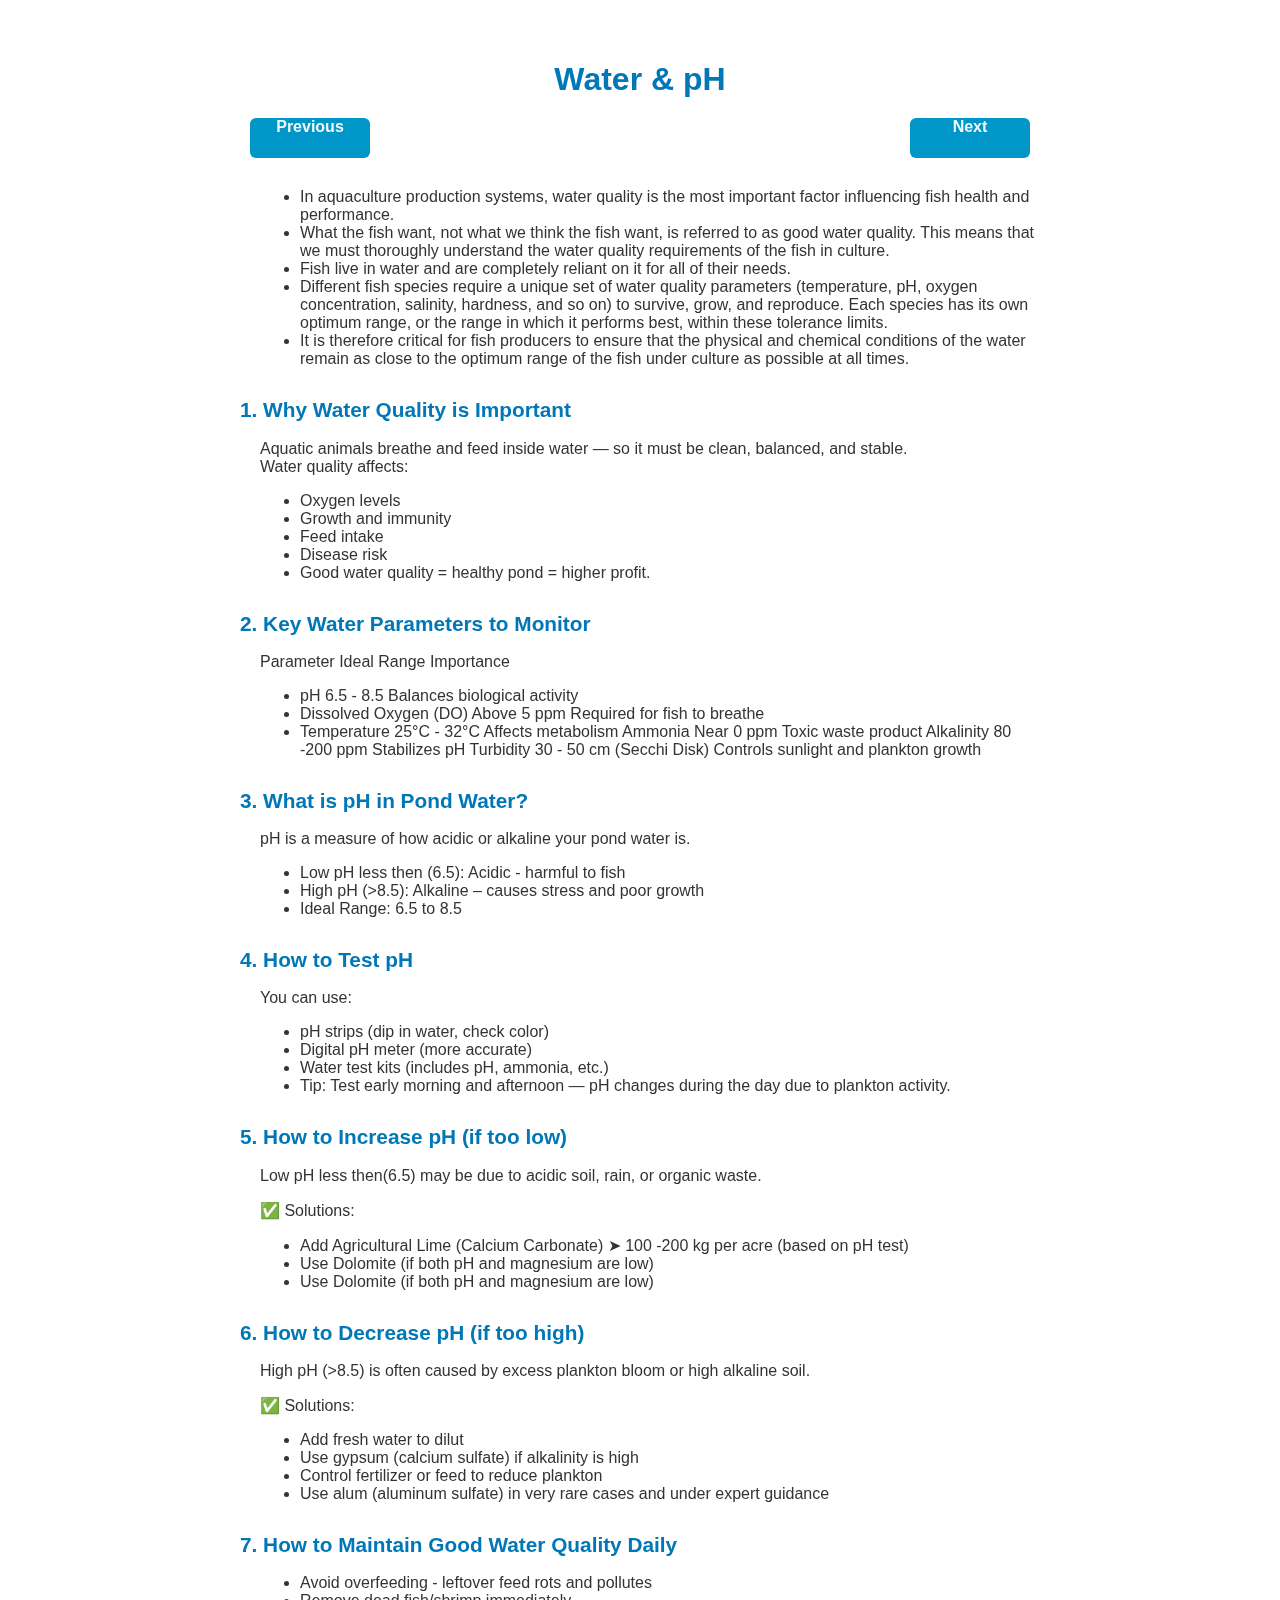
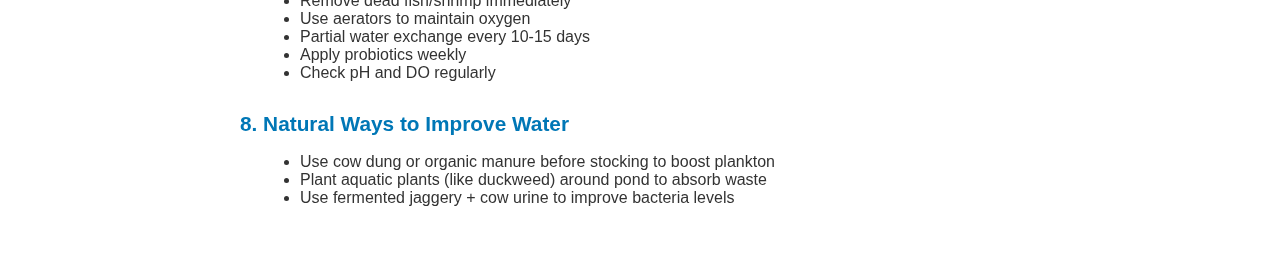
<file: page5-en.html>
<!DOCTYPE html>
<html lang="en">
<head>
    <title>Water & PH</title>
    <link rel="stylesheet" href="style.css">
</head>
<body>
    <div class="about-container">
        <h1>Water & pH</h1>
        <nav class="navigation-buttons">
            <a id="btn1" href="page4-en.html">Previous</a>
            <a id="btn2" href="page6-en.html">Next</a>
       </nav>
        <section class="section">
            <ul>
                <li>
                    In aquaculture production systems, water quality is the most important factor influencing fish health and performance.
                </li>
                <li>
                    What the fish want, not what we think the fish want, is referred to as good water quality.
                    This means that we must thoroughly understand the water quality requirements of the fish in culture.
                </li>
                <li>
                    Fish live in water and are completely reliant on it for all of their needs.
                </li> 
                <li>
                    Different fish species require a unique set of water quality parameters (temperature, pH, oxygen concentration, salinity, hardness, and so on) to survive, grow, and reproduce.
                    Each species has its own optimum range, or the range in which it performs best, within these tolerance limits. 
                </li>
                <li>
                    It is therefore critical for fish producers to ensure that the physical and chemical conditions of the water remain as close to the optimum range of the fish under culture as possible at all times.
                </li>
            </ul>
        </section>
        <section class="section">
            <h2>1. Why Water Quality is Important</h2>
            <p>Aquatic animals breathe and feed inside water — so it must be clean, balanced, and stable.<br> Water quality affects:</p>
            <ul>
                <li>
                    Oxygen levels
                </li>
                <li>
                    Growth and immunity
                </li>
                <li>
                    Feed intake
                </li>
                <li>
                    Disease risk
                </li>
                <li>
                    Good water quality = healthy pond = higher profit.

                </li>
            </ul>
        </section>
        <section class="section">
            <h2>2. Key Water Parameters to Monitor</h2>
            <p>Parameter Ideal Range Importance</p>
            <ul>
                <li>
                    pH	6.5 - 8.5	Balances biological activity
                </li>
                <li>
                    Dissolved Oxygen (DO)	Above 5 ppm	Required for fish to breathe
                </li>
                <li>
                    Temperature	25°C - 32°C	Affects metabolism
                    Ammonia	Near 0 ppm	Toxic waste product
                    Alkalinity	80 -200 ppm	Stabilizes pH
                    Turbidity	30 - 50 cm (Secchi Disk)	Controls sunlight and plankton growth
                </li>
            </ul>
        </section>
         <section class="section">
            <h2>3. What is pH in Pond Water?</h2>
            <p>pH is a measure of how acidic or alkaline your pond water is.</p>
            <ul>
                <li>
                    Low pH less then (6.5): Acidic - harmful to fish
                </li>
                <li>
                    High pH (>8.5): Alkaline – causes stress and poor growth
                </li>
                <li>
                    Ideal Range: 6.5 to 8.5
                </li>
            </ul>
        <section class="section">
            <h2>4. How to Test pH</h2>
            <p>You can use:</p>
            <ul>
                <li>pH strips (dip in water, check color)</li>
                <li>
                    Digital pH meter (more accurate)

                </li>
                <li>
                    Water test kits (includes pH, ammonia, etc.)
                </li>
                <li>
                    Tip: Test early morning and afternoon — pH changes during the day due to plankton activity.
                </li>
            </ul>
        </section>
        <section class="section">
            <h2>5. How to Increase pH (if too low)</h2>
            <p>Low pH less then(6.5) may be due to acidic soil, rain, or organic waste.</p>
            <p>✅ Solutions:</p>
            <ul>
                <li>
                    Add Agricultural Lime (Calcium Carbonate)
                    ➤ 100 -200 kg per acre (based on pH test)
                </li>
                <li>
                    Use Dolomite (if both pH and magnesium are low)
                </li>
                <li>
                    Use Dolomite (if both pH and magnesium are low)
                </li>
            </ul>
        </section>
        <section class="section">
            <h2>6. How to Decrease pH (if too high)</h2>
            <p>High pH (>8.5) is often caused by excess plankton bloom or high alkaline soil.</p>
            <p>✅ Solutions:</p>
            <ul>
                <li>Add fresh water to dilut</li>
                <li>
                    Use gypsum (calcium sulfate) if alkalinity is high

                </li>
                <li>
                    Control fertilizer or feed to reduce plankton
                </li>
                <li>
                    Use alum (aluminum sulfate) in very rare cases and under expert guidance
                </li>
            </ul>
        </section>
        <section class="section">
            <h2>7. How to Maintain Good Water Quality Daily</h2>
            <ul>
                <li>Avoid overfeeding - leftover feed rots and pollutes</li>
                <li>Remove dead fish/shrimp immediately</li>
                <li>Use aerators to maintain oxygen</li>
                <li>Partial water exchange every 10-15 days</li>
                <li>Apply probiotics weekly</li>
                <li>Check pH and DO regularly</li>
            </ul>
        </section>
        <section class="section">
            <h2>8. Natural Ways to Improve Water</h2>
            <ul>
                <li>
                    Use cow dung or organic manure before stocking to boost plankton
                </li>
                <li>
                    Plant aquatic plants (like duckweed) around pond to absorb waste
                </li>
                <li>
                    Use fermented jaggery + cow urine to improve bacteria levels
                </li>
            </ul>
        </section>
    </div>
    
</body>
</html>
</file>
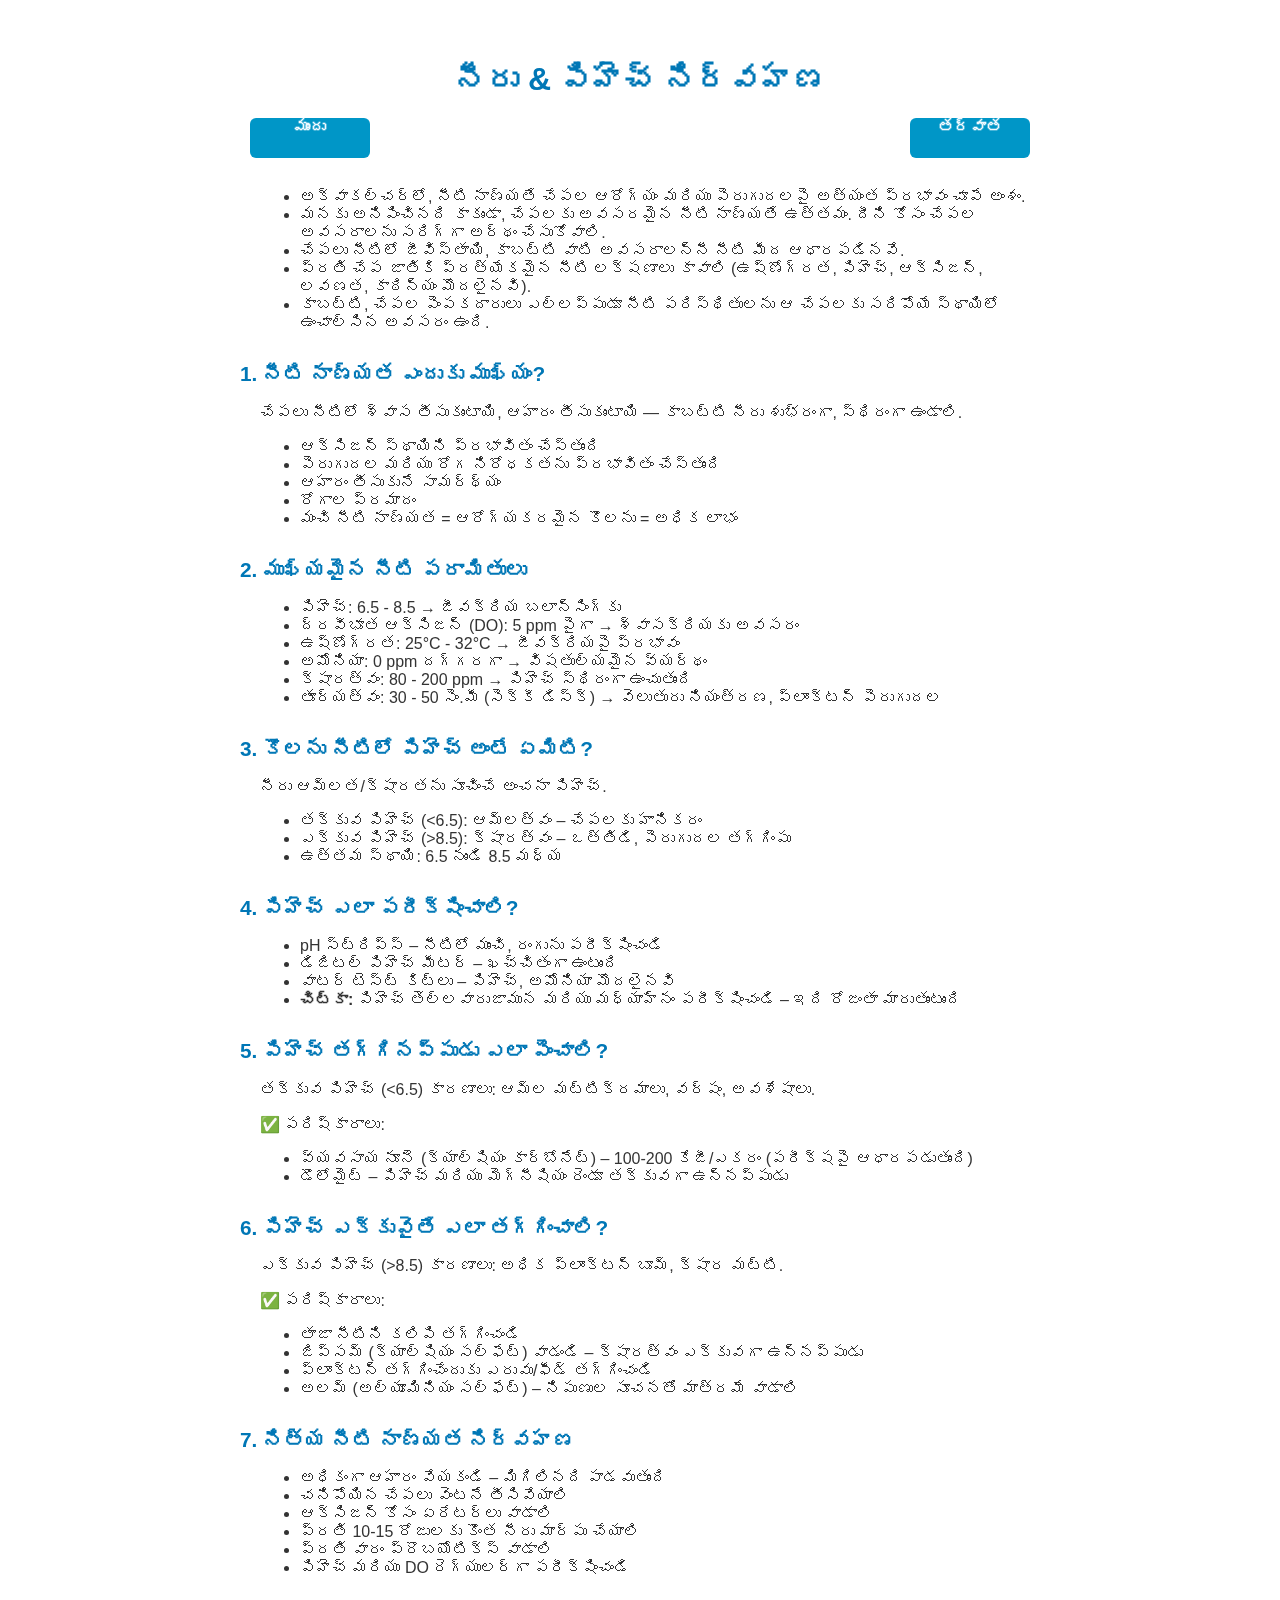
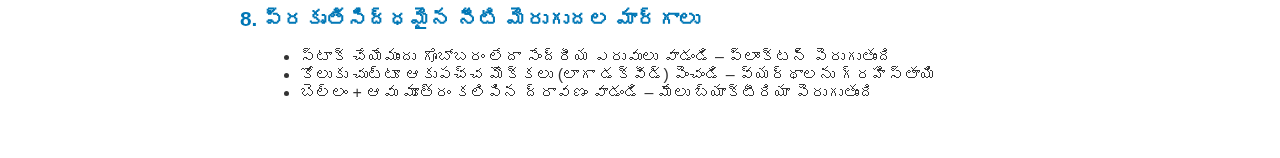
<file: page5-te.html>
<!DOCTYPE html>
<html lang="te">
<head>
    <meta charset="UTF-8">
    <title>నీరు & పిహెచ్ నిర్వహణ</title>
    <link rel="stylesheet" href="style.css">
</head>
<body>
    <div class="about-container">
        <h1>నీరు & పిహెచ్ నిర్వహణ</h1>
        <nav class="navigation-buttons">
            <a id="btn1" href="page4-te.html">ముందు</a>
            <a id="btn2" href="page6-te.html">తర్వాత</a>
        </nav>

        <section class="section">
            <ul>
                <li>అక్వాకల్చర్‌లో, నీటి నాణ్యతే చేపల ఆరోగ్యం మరియు పెరుగుదలపై అత్యంత ప్రభావం చూపే అంశం.</li>
                <li>మనకు అనిపించినది కాకుండా, చేపలకు అవసరమైన నీటి నాణ్యతే ఉత్తమం. దీని కోసం చేపల అవసరాలను సరిగ్గా అర్థం చేసుకోవాలి.</li>
                <li>చేపలు నీటిలో జీవిస్తాయి, కాబట్టి వాటి అవసరాలన్నీ నీటి మీద ఆధారపడినవే.</li>
                <li>ప్రతి చేప జాతికి ప్రత్యేకమైన నీటి లక్షణాలు కావాలి (ఉష్ణోగ్రత, పిహెచ్, ఆక్సిజన్, లవణత, కాఠిన్యం మొదలైనవి).</li>
                <li>కాబట్టి, చేపల పెంపకదారులు ఎల్లప్పుడూ నీటి పరిస్థితులను ఆ చేపలకు సరిపోయే స్థాయిలో ఉంచాల్సిన అవసరం ఉంది.</li>
            </ul>
        </section>

        <section class="section">
            <h2>1. నీటి నాణ్యత ఎందుకు ముఖ్యం?</h2>
            <p>చేపలు నీటిలో శ్వాస తీసుకుంటాయి, ఆహారం తీసుకుంటాయి — కాబట్టి నీరు శుభ్రంగా, స్థిరంగా ఉండాలి.</p>
            <ul>
                <li>ఆక్సిజన్ స్థాయిని ప్రభావితం చేస్తుంది</li>
                <li>పెరుగుదల మరియు రోగ నిరోధకతను ప్రభావితం చేస్తుంది</li>
                <li>ఆహారం తీసుకునే సామర్థ్యం</li>
                <li>రోగాల ప్రమాదం</li>
                <li>మంచి నీటి నాణ్యత = ఆరోగ్యకరమైన కొలను = అధిక లాభం</li>
            </ul>
        </section>

        <section class="section">
            <h2>2. ముఖ్యమైన నీటి పరామితులు</h2>
            <ul>
                <li>పిహెచ్: 6.5 - 8.5 → జీవక్రియ బలాన్సింగ్‌కు</li>
                <li>ద్రవీభూత ఆక్సిజన్ (DO): 5 ppm పైగా → శ్వాసక్రియకు అవసరం</li>
                <li>ఉష్ణోగ్రత: 25°C - 32°C → జీవక్రియపై ప్రభావం</li>
                <li>అమోనియా: 0 ppm దగ్గరగా → విషతుల్యమైన వ్యర్థం</li>
                <li>క్షారత్వం: 80 - 200 ppm → పిహెచ్ స్థిరంగా ఉంచుతుంది</li>
                <li>తూర్యత్వం: 30 - 50 సెం.మీ (సెక్కీ డిస్క్) → వెలుతురు నియంత్రణ, ప్లాంక్టన్ పెరుగుదల</li>
            </ul>
        </section>

        <section class="section">
            <h2>3. కొలను నీటిలో పిహెచ్ అంటే ఏమిటి?</h2>
            <p>నీరు ఆమ్లత/క్షారతను సూచించే అంచనా పిహెచ్.</p>
            <ul>
                <li>తక్కువ పిహెచ్ (&lt;6.5): ఆమ్లత్వం – చేపలకు హానికరం</li>
                <li>ఎక్కువ పిహెచ్ (&gt;8.5): క్షారత్వం – ఒత్తిడి, పెరుగుదల తగ్గింపు</li>
                <li>ఉత్తమ స్థాయి: 6.5 నుండి 8.5 మధ్య</li>
            </ul>
        </section>

        <section class="section">
            <h2>4. పిహెచ్ ఎలా పరీక్షించాలి?</h2>
            <ul>
                <li>pH స్ట్రిప్స్ – నీటిలో ముంచి, రంగును పరీక్షించండి</li>
                <li>డిజిటల్ పిహెచ్ మీటర్ – ఖచ్చితంగా ఉంటుంది</li>
                <li>వాటర్ టెస్ట్ కిట్లు – పిహెచ్, అమోనియా మొదలైనవి</li>
                <li><b>చిట్కా:</b> పిహెచ్ తెల్లవారుజామున మరియు మధ్యాహ్నం పరీక్షించండి – ఇది రోజంతా మారుతుంటుంది</li>
            </ul>
        </section>

        <section class="section">
            <h2>5. పిహెచ్ తగ్గినప్పుడు ఎలా పెంచాలి?</h2>
            <p>తక్కువ పిహెచ్ (<6.5) కారణాలు: ఆమ్ల మట్టిక్రమాలు, వర్షం, అవశేషాలు.</p>
            <p>✅ పరిష్కారాలు:</p>
            <ul>
                <li>వ్యవసాయ నూనె (క్యాల్షియం కార్బోనేట్) – 100-200 కేజీ/ఎకరం (పరీక్షపై ఆధారపడుతుంది)</li>
                <li>డొలోమైట్ – పిహెచ్ మరియు మెగ్నీషియం రెండూ తక్కువగా ఉన్నప్పుడు</li>
            </ul>
        </section>

        <section class="section">
            <h2>6. పిహెచ్ ఎక్కువైతే ఎలా తగ్గించాలి?</h2>
            <p>ఎక్కువ పిహెచ్ (>8.5) కారణాలు: అధిక ప్లాంక్టన్ బూమ్, క్షార మట్టి.</p>
            <p>✅ పరిష్కారాలు:</p>
            <ul>
                <li>తాజా నీటిని కలిపి తగ్గించండి</li>
                <li>జిప్సమ్ (క్యాల్షియం సల్ఫేట్) వాడండి – క్షారత్వం ఎక్కువగా ఉన్నప్పుడు</li>
                <li>ప్లాంక్టన్ తగ్గించేందుకు ఎరువు/ఫీడ్ తగ్గించండి</li>
                <li>అలమ్ (అల్యూమినియం సల్ఫేట్) – నిపుణుల సూచనతో మాత్రమే వాడాలి</li>
            </ul>
        </section>

        <section class="section">
            <h2>7. నిత్య నీటి నాణ్యత నిర్వహణ</h2>
            <ul>
                <li>అధికంగా ఆహారం వేయకండి – మిగిలినది పాడవుతుంది</li>
                <li>చనిపోయిన చేపలు వెంటనే తీసివేయాలి</li>
                <li>ఆక్సిజన్ కోసం ఏరేటర్లు వాడాలి</li>
                <li>ప్రతి 10-15 రోజులకు కొంత నీరు మార్పు చేయాలి</li>
                <li>ప్రతి వారం ప్రొబయోటిక్స్ వాడాలి</li>
                <li>పిహెచ్ మరియు DO రెగ్యులర్‌గా పరీక్షించండి</li>
            </ul>
        </section>

        <section class="section">
            <h2>8. ప్రకృతిసిద్ధమైన నీటి మెరుగుదల మార్గాలు</h2>
            <ul>
                <li>స్టాక్ చేయేముందు గೊಬ್ಬరం లేదా సేంద్రీయ ఎరువులు వాడండి – ప్లాంక్టన్ పెరుగుతుంది</li>
                <li>కోలుకు చుట్టూ ఆకుపచ్చ మొక్కలు (లాగా డక్‌వీడ్) పెంచండి – వ్యర్థాలను గ్రహిస్తాయి</li>
                <li>బెల్లం + ఆవు మూత్రం కలిపిన ద్రావణం వాడండి – మేలు బ్యాక్టీరియా పెరుగుతుంది</li>
            </ul>
        </section>
    </div>
</body>
</html>
</file>
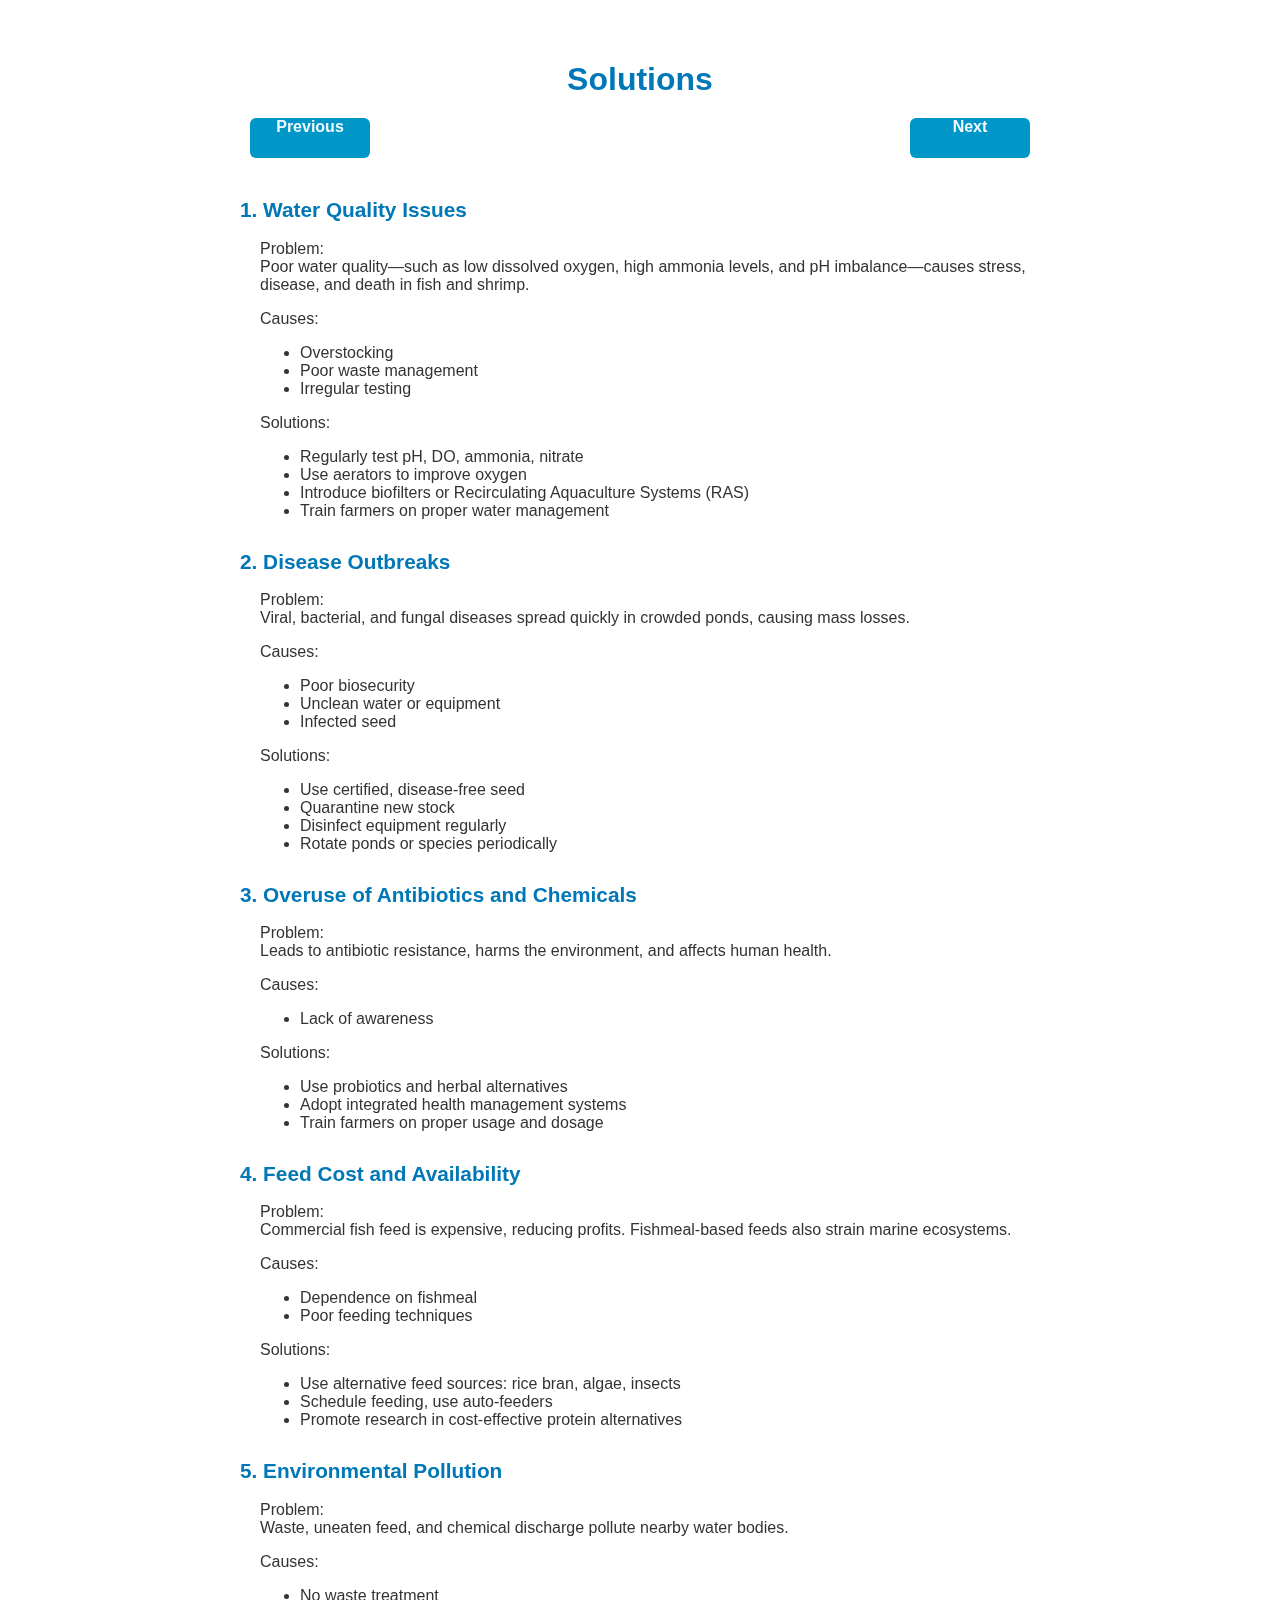
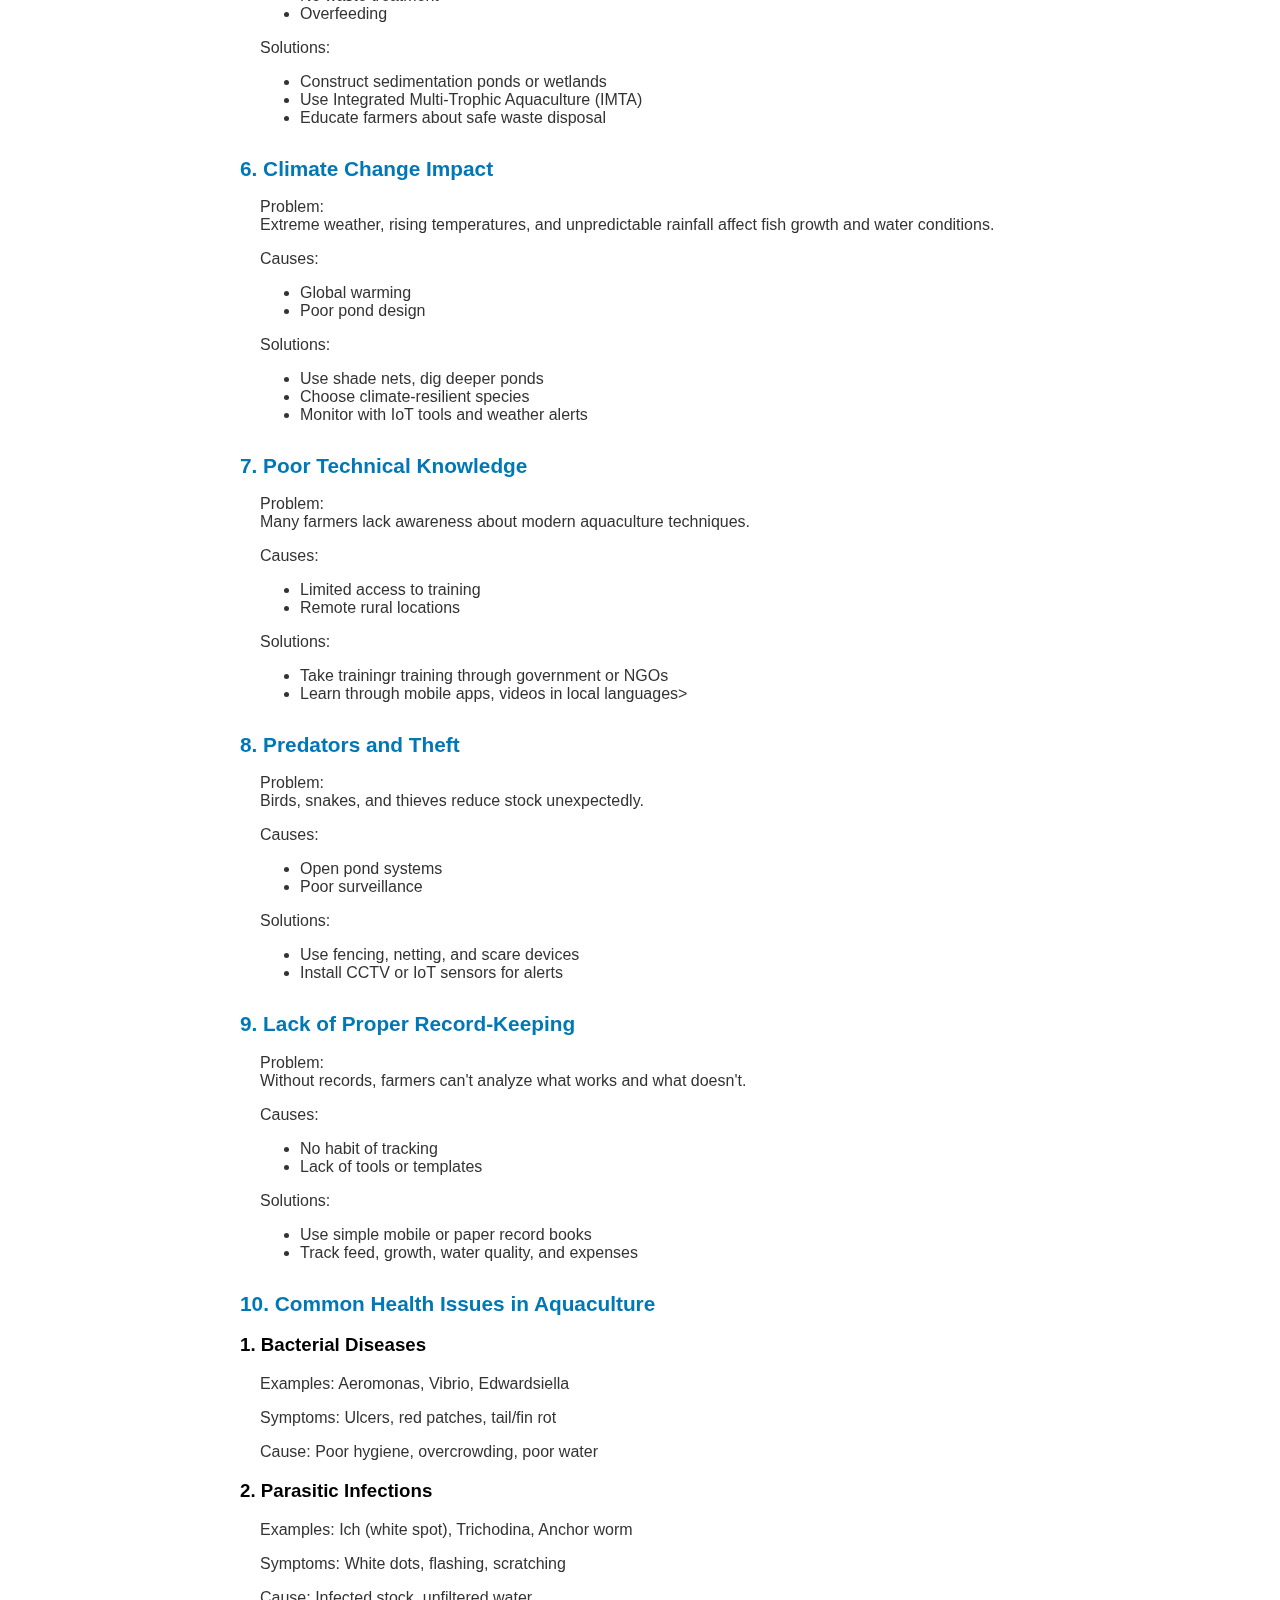
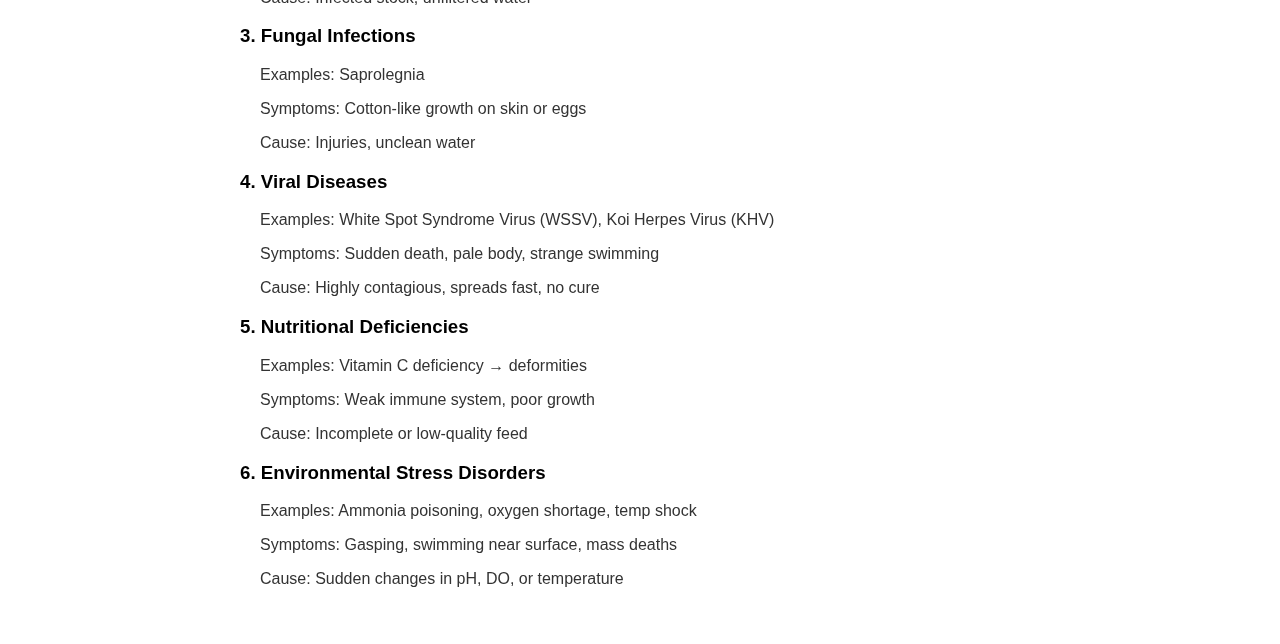
<file: page6-en.html>
<!DOCTYPE html>
<html lang="en">
<head>
    <title>Solutions</title>
    <link rel="stylesheet" href="style.css">
</head>
<body>
    <div class="about-container" >
       <h1>Solutions</h1>
        <nav class="navigation-buttons">
            <a id="btn1" href="page5-en.html">Previous</a>
            <a id="btn2" href="page7-en.html">Next</a>
       </nav>  
        <section class="section">
            <h2>1. Water Quality Issues</h2>
            <p>Problem:<br>Poor water quality—such as low dissolved oxygen, high ammonia levels, and pH imbalance—causes stress, disease, and death in fish and shrimp.</p>
            <p>Causes:</p>
            <ul>
                <li>Overstocking</li>
                <li>Poor waste management</li>
                <li>Irregular testing</li>
            </ul>
            <p>Solutions:</p>
            <ul>
                <li>Regularly test pH, DO, ammonia, nitrate</li>
                <li>Use aerators to improve oxygen</li>
                <li>Introduce biofilters or Recirculating Aquaculture Systems (RAS)</li>
                <li>Train farmers on proper water management</li>
            </ul>
        </section>
        <section class="section">
            <h2>2. Disease Outbreaks</h2>
            <p>Problem:<br>Viral, bacterial, and fungal diseases spread quickly in crowded ponds, causing mass losses.</p>
            <p>Causes:</p>
            <ul>
                <li>Poor biosecurity</li>
                <li>Unclean water or equipment</li>
                <li>Infected seed</li>
            </ul>
            <p>Solutions:</p>
            <ul>
                <li>Use certified, disease-free seed</li>
                <li>Quarantine new stock</li>
                <li>Disinfect equipment regularly</li>
                <li>Rotate ponds or species periodically</li>
            </ul>
        </section>
        <section class="section">
            <h2>3. Overuse of Antibiotics and Chemicals</h2>
            <p>Problem:<br>Leads to antibiotic resistance, harms the environment, and affects human health.</p>
            <p>Causes:</p>
            <ul>
                <li>Lack of awareness</li>
            </ul>
            <p>Solutions:</p>
            <ul>
                <li>Use probiotics and herbal alternatives</li>
                <li>Adopt integrated health management systems</li>
                <li>Train farmers on proper usage and dosage</li>
            </ul>
        </section>
        <section class="section">
            <h2>4. Feed Cost and Availability</h2>
            <p>Problem:<br>Commercial fish feed is expensive, reducing profits. Fishmeal-based feeds also strain marine ecosystems.</p>
            <p>Causes:</p>
            <ul>
                <li>Dependence on fishmeal</li>
                <li>Poor feeding techniques</li>
            </ul>
            <p>Solutions:</p>
            <ul>
                <li>Use alternative feed sources: rice bran, algae, insects</li>
                <li>Schedule feeding, use auto-feeders</li>
                <li>Promote research in cost-effective protein alternatives</li>
            </ul>
        </section>
        <section class="section">
            <h2>5. Environmental Pollution</h2>
            <p>Problem:<br>Waste, uneaten feed, and chemical discharge pollute nearby water bodies.</p>
            <p>Causes:</p>
            <ul>
                <li>No waste treatment</li>
                <li>Overfeeding</li>
            </ul>
            <p>Solutions:</p>
            <ul>
                <li>Construct sedimentation ponds or wetlands</li>
                <li>Use Integrated Multi-Trophic Aquaculture (IMTA)</li>
                <li>Educate farmers about safe waste disposal</li>
            </ul>
        </section>
        <section class="section">
            <h2>6. Climate Change Impact</h2>
            <p>Problem:<br>Extreme weather, rising temperatures, and unpredictable rainfall affect fish growth and water conditions.</p>
            <p>Causes:</p>
            <ul>
                <li>Global warming</li>
                <li>Poor pond design</li>
            </ul>
            <p>Solutions:</p>
            <ul>
                <li>Use shade nets, dig deeper ponds</li>
                <li>Choose climate-resilient species</li>
                <li>Monitor with IoT tools and weather alerts</li>
            </ul>
        </section>
        <section class="section">
            <h2>7. Poor Technical Knowledge</h2>
            <p>Problem:<br>Many farmers lack awareness about modern aquaculture techniques.</p>
            <p>Causes:</p>
            <ul>
                <li>Limited access to training</li>
                <li>Remote rural locations</li>
            </ul>
            <p>Solutions:</p>
            <ul>
                <li>Take trainingr training through government or NGOs</li>
                <li>Learn through mobile apps, videos in local languages></li>
            </ul>
        </section>
        <section class="section">
            <h2>8. Predators and Theft</h2>
            <p>Problem:<br>Birds, snakes, and thieves reduce stock unexpectedly.</p>
            <p>Causes:</p>
            <ul>
                <li>Open pond systems</li>
                <li>Poor surveillance</li>
            </ul>
            <p>Solutions:</p>
            <ul>
                <li>Use fencing, netting, and scare devices</li>
                <li>Install CCTV or IoT sensors for alerts</li>
            </ul>
        </section>
        <section class="section">
            <h2>9. Lack of Proper Record-Keeping</h2>
            <p>Problem:<br>Without records, farmers can't analyze what works and what doesn't.</p>
            <p>Causes:</p>
            <ul>
                <li>No habit of tracking</li>
                <li>Lack of tools or templates</li>
            </ul>
            <p>Solutions:</p>
            <ul>
                <li>Use simple mobile or paper record books</li>
                <li>Track feed, growth, water quality, and expenses</li>
            </ul>
        </section>
        <section class="section">
            <h2>10. Common Health Issues in Aquaculture</h2>
            <h3>1. Bacterial Diseases</h3>
            <p>Examples: Aeromonas, Vibrio, Edwardsiella</p>
            <p>Symptoms: Ulcers, red patches, tail/fin rot</p>
            <p>Cause: Poor hygiene, overcrowding, poor water</p>
            <h3>2. Parasitic Infections</h3>
            <p>Examples: Ich (white spot), Trichodina, Anchor worm</p>
            <p>Symptoms: White dots, flashing, scratching</p>
            <p>Cause: Infected stock, unfiltered water</p>
            <h3>3. Fungal Infections</h3>
            <p>Examples: Saprolegnia</p>
            <p>Symptoms: Cotton-like growth on skin or eggs</p>
            <p>Cause: Injuries, unclean water</p>
            <h3>4. Viral Diseases</h3>
            <p>Examples: White Spot Syndrome Virus (WSSV), Koi Herpes Virus (KHV)</p>
            <p>Symptoms: Sudden death, pale body, strange swimming</p>
            <p>Cause: Highly contagious, spreads fast, no cure</p>
            <h3>5. Nutritional Deficiencies</h3>
            <p>Examples: Vitamin C deficiency → deformities</p>
            <p>Symptoms: Weak immune system, poor growth</p>
            <p>Cause: Incomplete or low-quality feed</p>
            <h3>6. Environmental Stress Disorders</h3>
            <p>Examples: Ammonia poisoning, oxygen shortage, temp shock</p>
            <p>Symptoms: Gasping, swimming near surface, mass deaths</p>
            <p>Cause: Sudden changes in pH, DO, or temperature</p>
        </section>
    </div>   
</body>
</html>
</file>
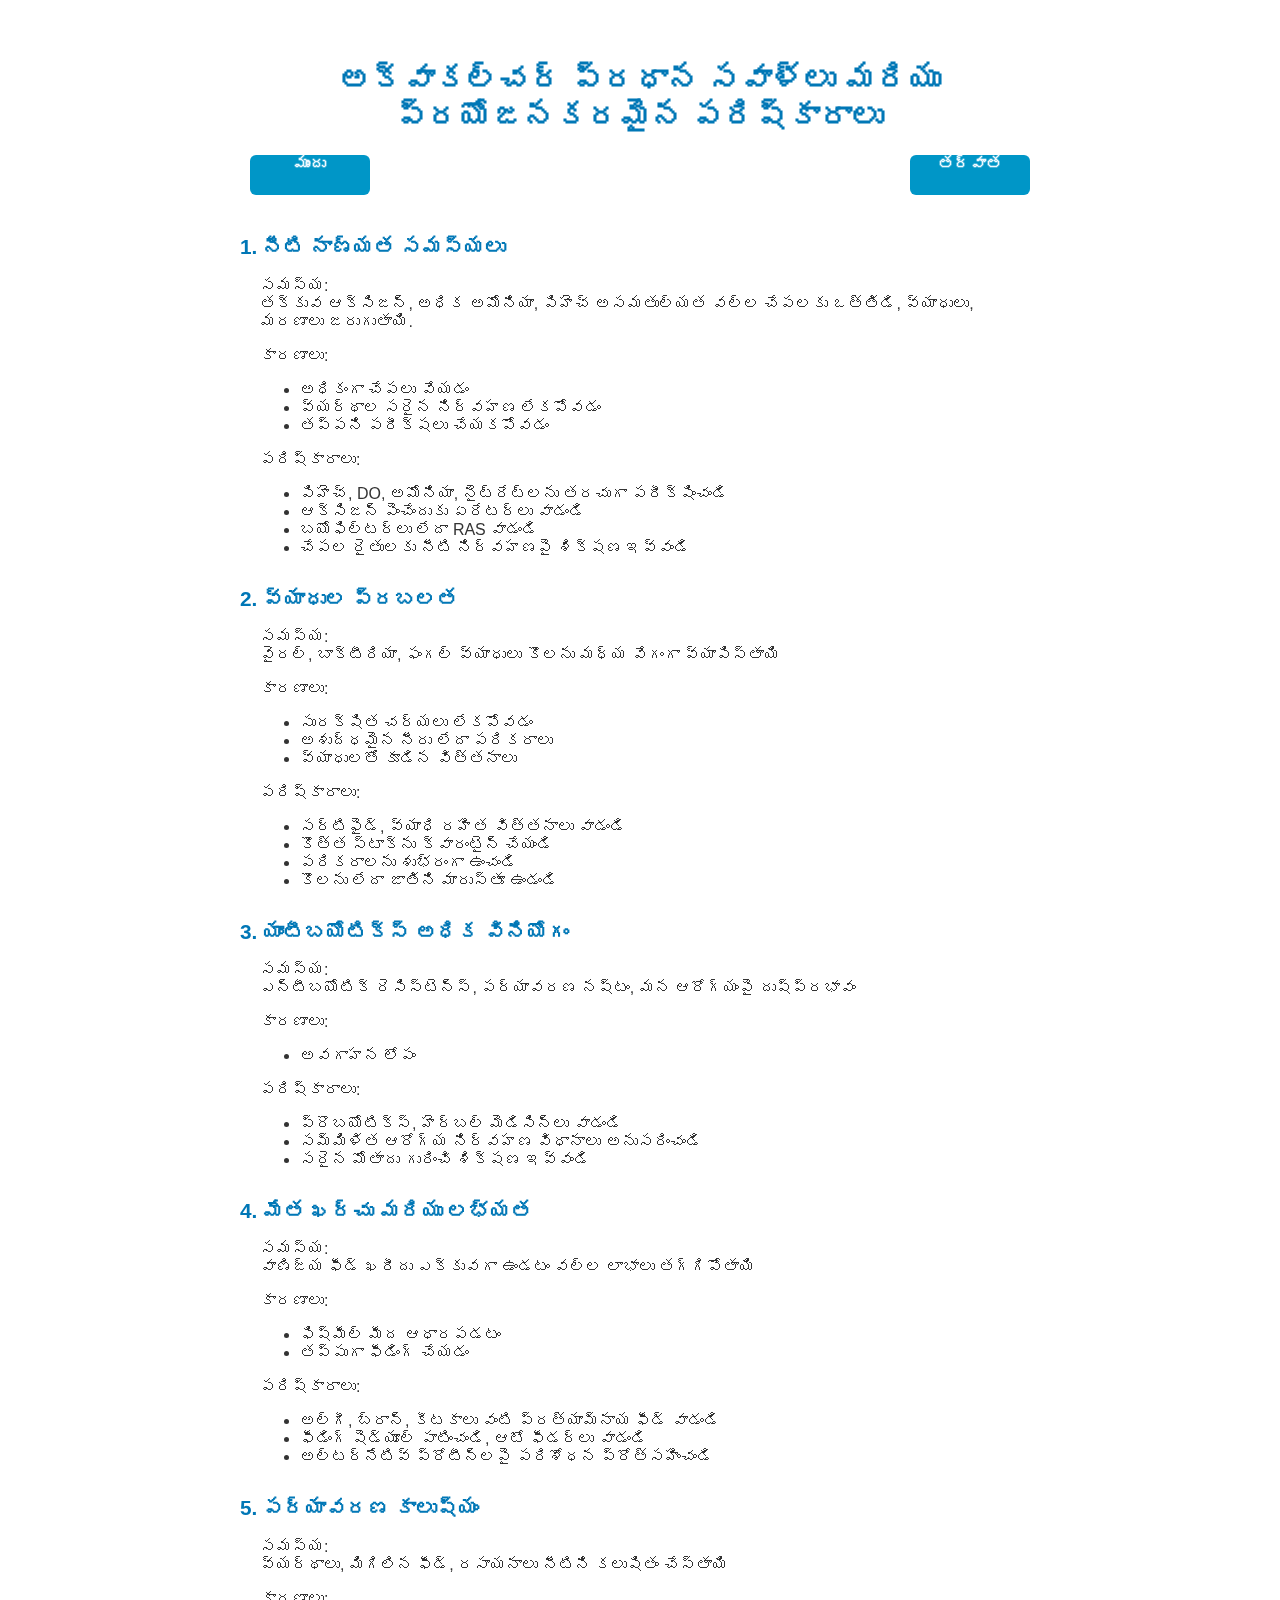
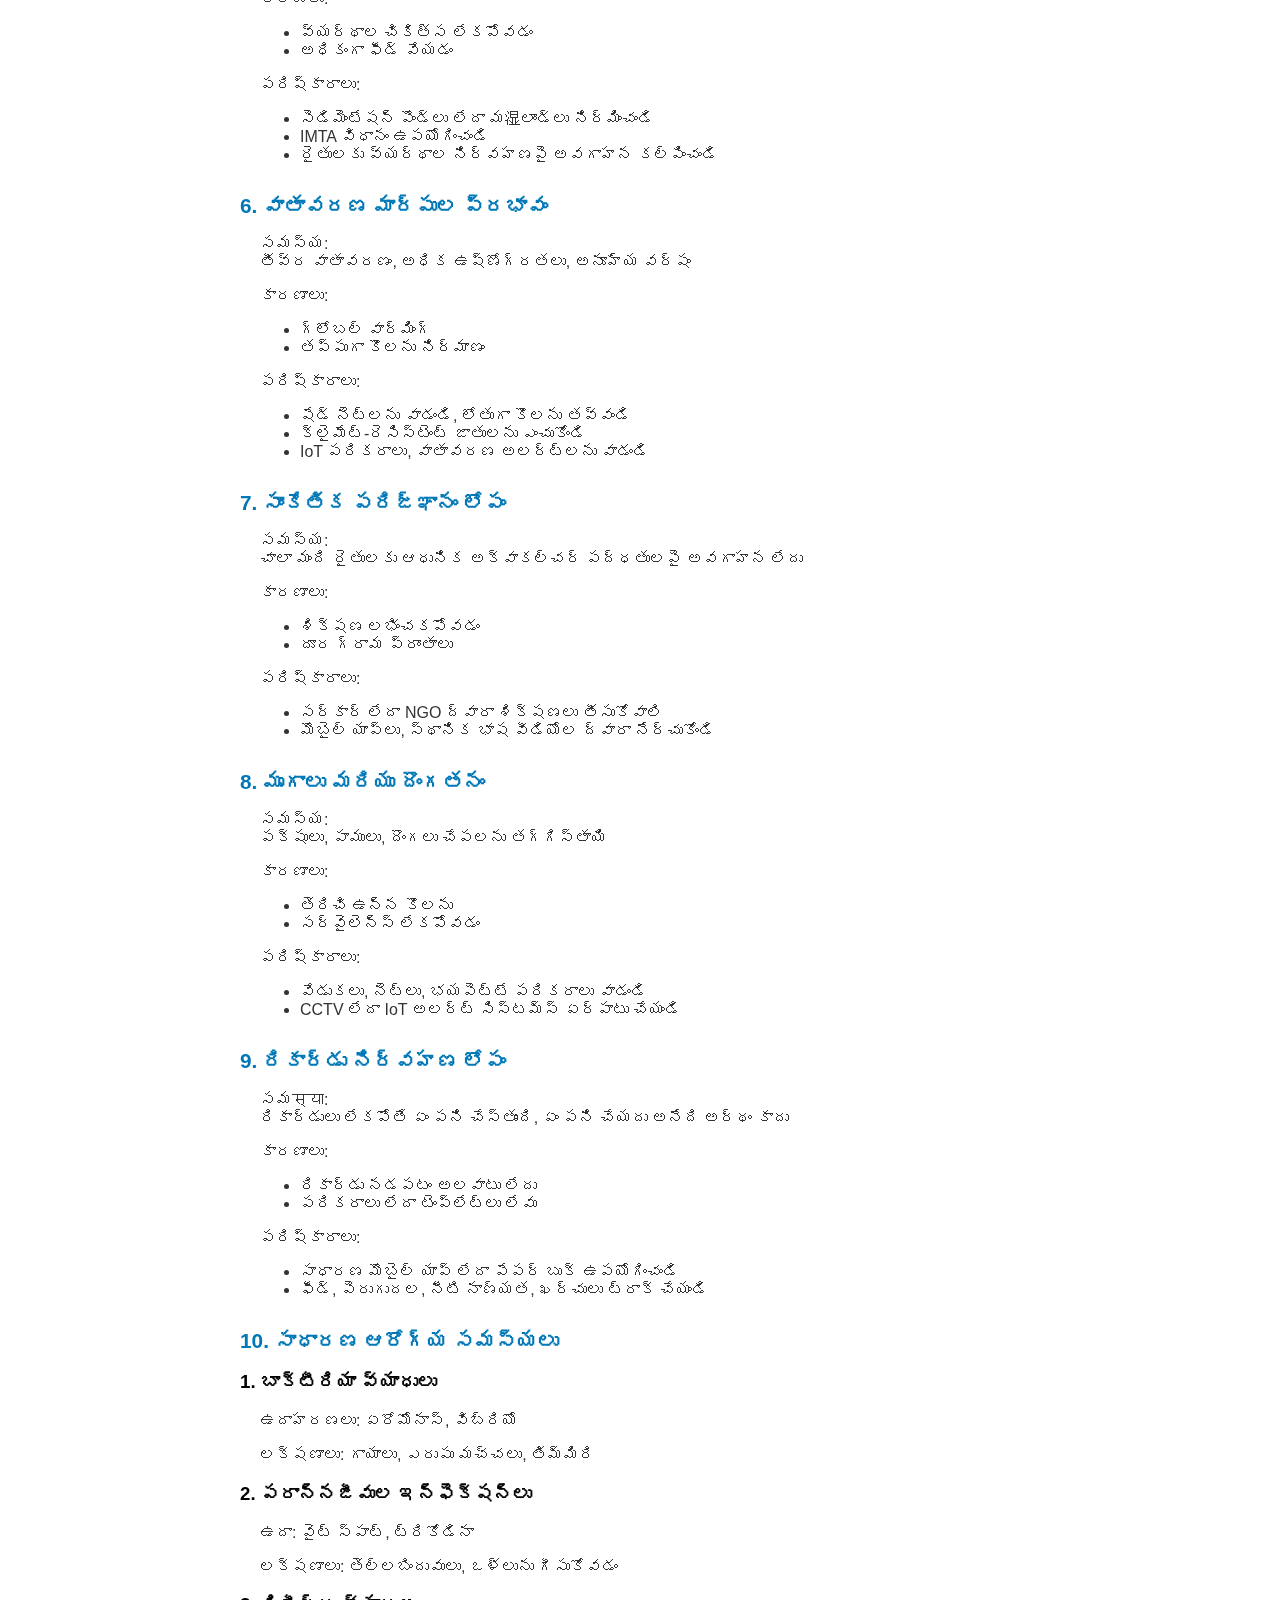
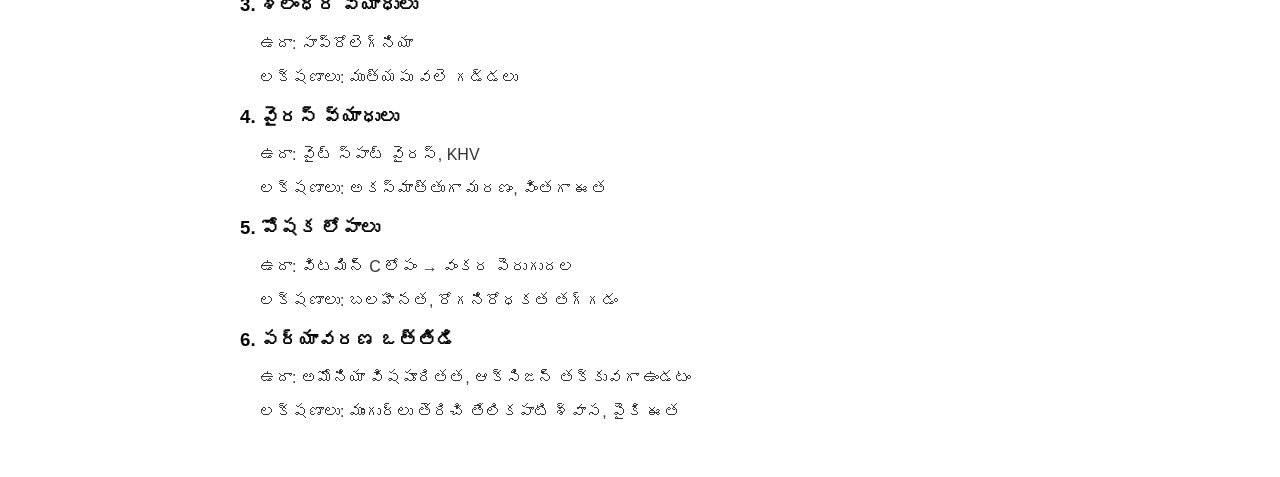
<file: page6-te.html>
<!DOCTYPE html>
<html lang="te">
<head>
    <meta charset="UTF-8">
    <title>పరిష్కారాలు</title>
    <link rel="stylesheet" href="style.css">
</head>
<body>
    <div class="about-container">
        <h1>అక్వాకల్చర్ ప్రధాన సవాళ్లు మరియు ప్రయోజనకరమైన పరిష్కారాలు</h1>
        <nav class="navigation-buttons">
            <a id="btn1" href="page5-te.html">ముందు</a>
            <a id="btn2" href="page7-te.html">తర్వాత</a>
        </nav>

        <section class="section">
            <h2>1. నీటి నాణ్యత సమస్యలు</h2>
            <p>సమస్య:<br>తక్కువ ఆక్సిజన్, అధిక అమోనియా, పిహెచ్ అసమతుల్యత వల్ల చేపలకు ఒత్తిడి, వ్యాధులు, మరణాలు జరుగుతాయి.</p>
            <p>కారణాలు:</p>
            <ul>
                <li>అధికంగా చేపలు వేయడం</li>
                <li>వ్యర్థాల సరైన నిర్వహణ లేకపోవడం</li>
                <li>తప్పని పరీక్షలు చేయకపోవడం</li>
            </ul>
            <p>పరిష్కారాలు:</p>
            <ul>
                <li>పిహెచ్, DO, అమోనియా, నైట్రేట్‌లను తరచుగా పరీక్షించండి</li>
                <li>ఆక్సిజన్ పెంచేందుకు ఏరేటర్లు వాడండి</li>
                <li>బయోఫిల్టర్లు లేదా RAS వాడండి</li>
                <li>చేపల రైతులకు నీటి నిర్వహణపై శిక్షణ ఇవ్వండి</li>
            </ul>
        </section>

        <section class="section">
            <h2>2. వ్యాధుల ప్రబలత</h2>
            <p>సమస్య:<br>వైరల్, బాక్టీరియా, ఫంగల్ వ్యాధులు కొలను మధ్య వేగంగా వ్యాపిస్తాయి</p>
            <p>కారణాలు:</p>
            <ul>
                <li>సురక్షిత చర్యలు లేకపోవడం</li>
                <li>అశుద్ధమైన నీరు లేదా పరికరాలు</li>
                <li>వ్యాధులతో కూడిన విత్తనాలు</li>
            </ul>
            <p>పరిష్కారాలు:</p>
            <ul>
                <li>సర్టిఫైడ్, వ్యాధి రహిత విత్తనాలు వాడండి</li>
                <li>కొత్త స్టాక్‌ను క్వారంటైన్ చేయండి</li>
                <li>పరికరాలను శుభ్రంగా ఉంచండి</li>
                <li>కొలను లేదా జాతిని మారుస్తూ ఉండండి</li>
            </ul>
        </section>

        <section class="section">
            <h2>3. యాంటీబయోటిక్స్ అధిక వినియోగం</h2>
            <p>సమస్య:<br>ఎన్టీబయోటిక్ రెసిస్టెన్స్, పర్యావరణ నష్టం, మన ఆరోగ్యంపై దుష్ప్రభావం</p>
            <p>కారణాలు:</p>
            <ul>
                <li>అవగాహన లోపం</li>
            </ul>
            <p>పరిష్కారాలు:</p>
            <ul>
                <li>ప్రొబయోటిక్స్, హెర్బల్ మెడిసిన్లు వాడండి</li>
                <li>సమ్మిళిత ఆరోగ్య నిర్వహణ విధానాలు అనుసరించండి</li>
                <li>సరైన మోతాదు గురించి శిక్షణ ఇవ్వండి</li>
            </ul>
        </section>

        <section class="section">
            <h2>4. మేత ఖర్చు మరియు లభ్యత</h2>
            <p>సమస్య:<br>వాణిజ్య ఫీడ్ ఖరీదు ఎక్కువగా ఉండటం వల్ల లాభాలు తగ్గిపోతాయి</p>
            <p>కారణాలు:</p>
            <ul>
                <li>ఫిష్‌మీల్ మీద ఆధారపడటం</li>
                <li>తప్పుగా ఫీడింగ్ చేయడం</li>
            </ul>
            <p>పరిష్కారాలు:</p>
            <ul>
                <li>అల్గీ, బ్రాన్, కీటకాలు వంటి ప్రత్యామ్నాయ ఫీడ్ వాడండి</li>
                <li>ఫీడింగ్ షెడ్యూల్ పాటించండి, ఆటో ఫీడర్లు వాడండి</li>
                <li>అల్టర్‌నేటివ్ ప్రోటీన్‌లపై పరిశోధన ప్రోత్సహించండి</li>
            </ul>
        </section>

        <section class="section">
            <h2>5. పర్యావరణ కాలుష్యం</h2>
            <p>సమస్య:<br>వ్యర్థాలు, మిగిలిన ఫీడ్, రసాయనాలు నీటిని కలుషితం చేస్తాయి</p>
            <p>కారణాలు:</p>
            <ul>
                <li>వ్యర్థాల చికిత్స లేకపోవడం</li>
                <li>అధికంగా ఫీడ్ వేయడం</li>
            </ul>
            <p>పరిష్కారాలు:</p>
            <ul>
                <li>సెడిమెంటేషన్ పొండ్‌లు లేదా మ湿లాండ్‌లు నిర్మించండి</li>
                <li>IMTA విధానం ఉపయోగించండి</li>
                <li>రైతులకు వ్యర్థాల నిర్వహణపై అవగాహన కల్పించండి</li>
            </ul>
        </section>

        <section class="section">
            <h2>6. వాతావరణ మార్పుల ప్రభావం</h2>
            <p>సమస్య:<br>తీవ్ర వాతావరణం, అధిక ఉష్ణోగ్రతలు, అనూహ్య వర్షం</p>
            <p>కారణాలు:</p>
            <ul>
                <li>గ్లోబల్ వార్మింగ్</li>
                <li>తప్పుగా కొలను నిర్మాణం</li>
            </ul>
            <p>పరిష్కారాలు:</p>
            <ul>
                <li>షేడ్ నెట్లను వాడండి, లోతుగా కొలను తవ్వండి</li>
                <li>క్లైమేట్-రెసిస్టెంట్ జాతులను ఎంచుకోండి</li>
                <li>IoT పరికరాలు, వాతావరణ అలర్ట్‌లను వాడండి</li>
            </ul>
        </section>

        <section class="section">
            <h2>7. సాంకేతిక పరిజ్ఞానం లోపం</h2>
            <p>సమస్య:<br>చాలా మంది రైతులకు ఆధునిక అక్వాకల్చర్ పద్ధతులపై అవగాహన లేదు</p>
            <p>కారణాలు:</p>
            <ul>
                <li>శిక్షణ లభించకపోవడం</li>
                <li>దూర గ్రామ ప్రాంతాలు</li>
            </ul>
            <p>పరిష్కారాలు:</p>
            <ul>
                <li>సర్కార్ లేదా NGO ద్వారా శిక్షణలు తీసుకోవాలి</li>
                <li>మొబైల్ యాప్‌లు, స్థానిక భాష వీడియోల ద్వారా నేర్చుకోండి</li>
            </ul>
        </section>

        <section class="section">
            <h2>8. మృగాలు మరియు దొంగతనం</h2>
            <p>సమస్య:<br>పక్షులు, పాములు, దొంగలు చేపలను తగ్గిస్తాయి</p>
            <p>కారణాలు:</p>
            <ul>
                <li>తెరిచి ఉన్న కొలను</li>
                <li>సర్వైలెన్స్ లేకపోవడం</li>
            </ul>
            <p>పరిష్కారాలు:</p>
            <ul>
                <li>వేడుకలు, నెట్లు, భయపెట్టే పరికరాలు వాడండి</li>
                <li>CCTV లేదా IoT అలర్ట్ సిస్టమ్స్ ఏర్పాటు చేయండి</li>
            </ul>
        </section>

        <section class="section">
            <h2>9. రికార్డు నిర్వహణ లోపం</h2>
            <p>సమस्या:<br>రికార్డులు లేకపోతే ఏం పని చేస్తుంది, ఏం పని చేయదు అనేది అర్థం కాదు</p>
            <p>కారణాలు:</p>
            <ul>
                <li>రికార్డు నడపటం అలవాటు లేదు</li>
                <li>పరికరాలు లేదా టెంప్లేట్లు లేవు</li>
            </ul>
            <p>పరిష్కారాలు:</p>
            <ul>
                <li>సాధారణ మొబైల్ యాప్ లేదా పేపర్ బుక్ ఉపయోగించండి</li>
                <li>ఫీడ్, పెరుగుదల, నీటి నాణ్యత, ఖర్చులు ట్రాక్ చేయండి</li>
            </ul>
        </section>

        <section class="section">
            <h2>10. సాధారణ ఆరోగ్య సమస్యలు</h2>

            <h3>1. బాక్టీరియా వ్యాధులు</h3>
            <p>ఉదాహరణలు: ఏరోమోనాస్, విబ్రియో</p>
            <p>లక్షణాలు: గాయాలు, ఎరుపు మచ్చలు, తిమ్మిరి</p>

            <h3>2. పరాన్నజీవుల ఇన్ఫెక్షన్లు</h3>
            <p>ఉదా: వైట్ స్పాట్, ట్రికోడినా</p>
            <p>లక్షణాలు: తెల్లబిందువులు, ఒళ్లును గీసుకోవడం</p>

            <h3>3. శిలీంధ్ర వ్యాధులు</h3>
            <p>ఉదా: సాప్రోలెగ్నియా</p>
            <p>లక్షణాలు: ముత్యపు వలె గడ్డలు</p>

            <h3>4. వైరస్ వ్యాధులు</h3>
            <p>ఉదా: వైట్ స్పాట్ వైరస్, KHV</p>
            <p>లక్షణాలు: అకస్మాత్తుగా మరణం, వింతగా ఈత</p>

            <h3>5. పోషక లోపాలు</h3>
            <p>ఉదా: విటమిన్ C లోపం → వంకర పెరుగుదల</p>
            <p>లక్షణాలు: బలహీనత, రోగనిరోధకత తగ్గడం</p>

            <h3>6. పర్యావరణ ఒత్తిడి</h3>
            <p>ఉదా: అమోనియా విషపూరితత, ఆక్సిజన్ తక్కువగా ఉండటం</p>
            <p>లక్షణాలు: ముంగుర్లు తెరిచి తేలికపాటి శ్వాస, పైకి ఈత</p>
        </section>
    </div>
</body>
</html>
</file>
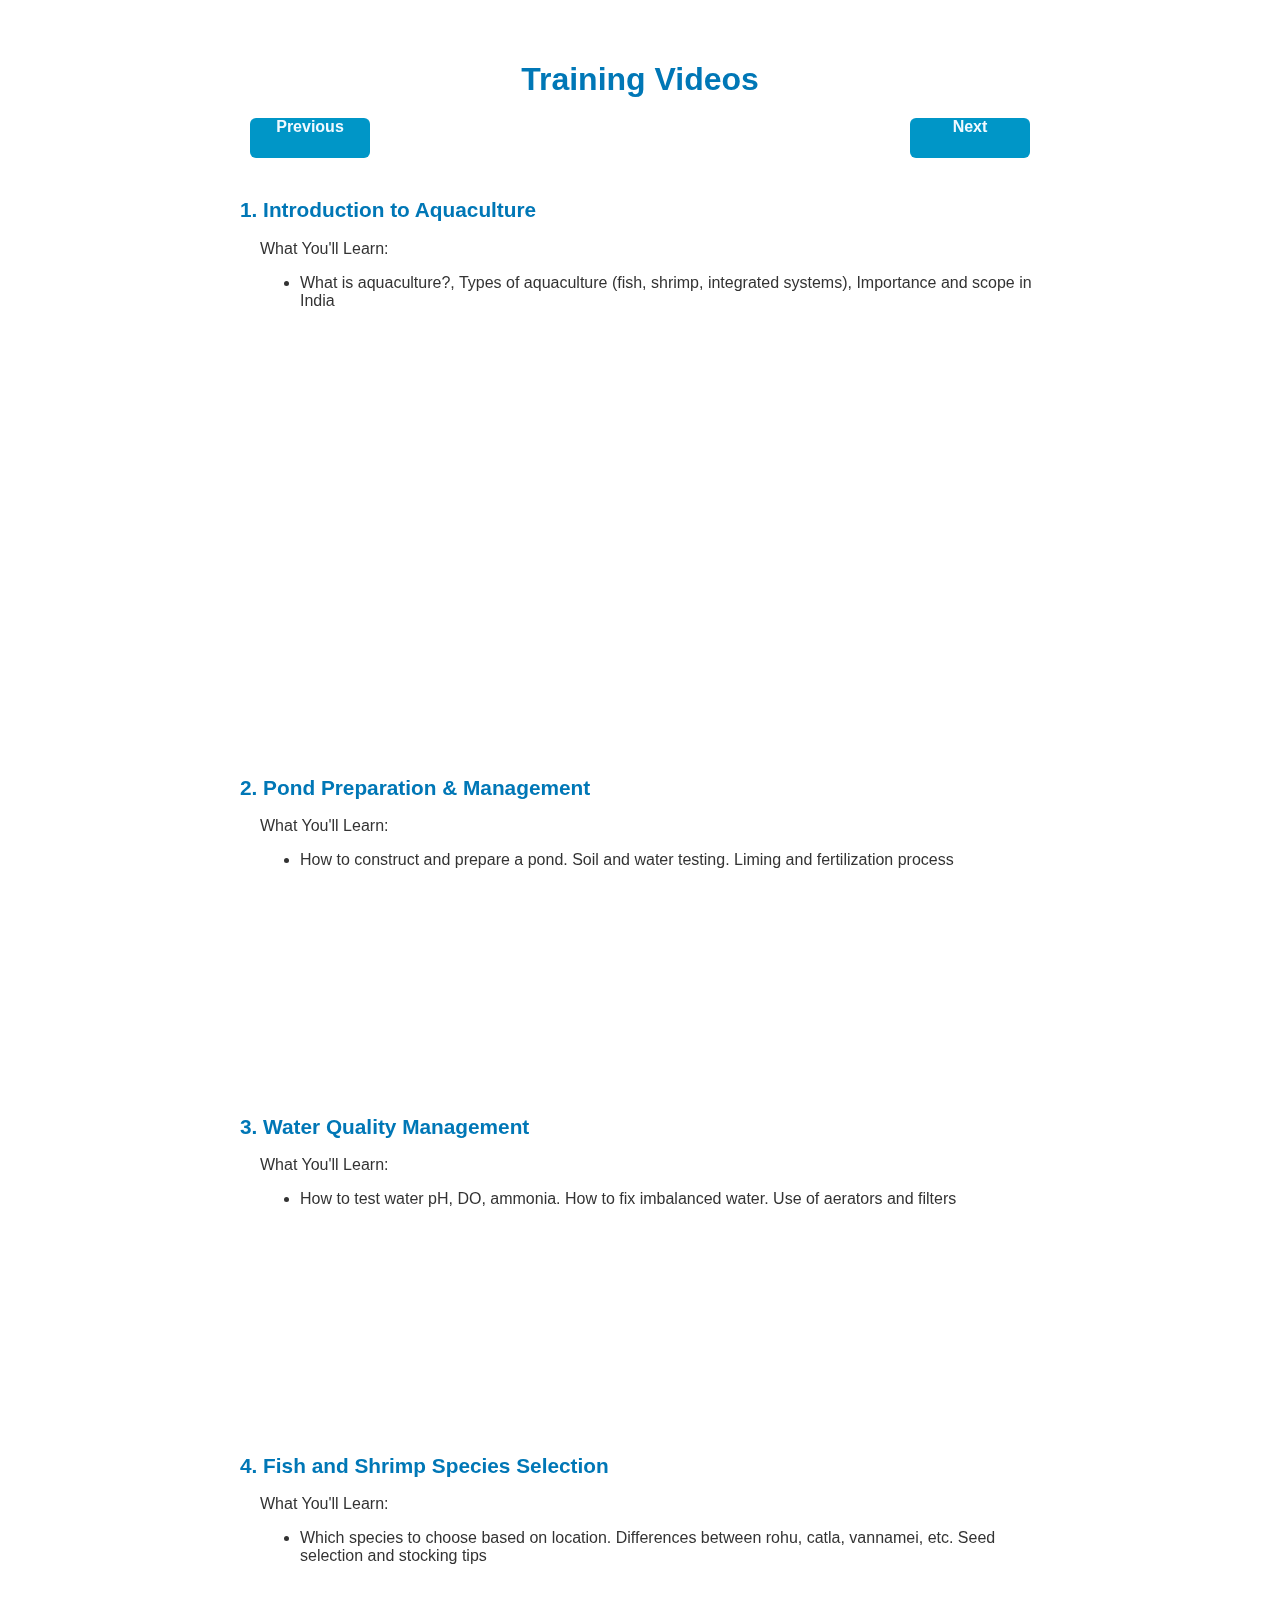
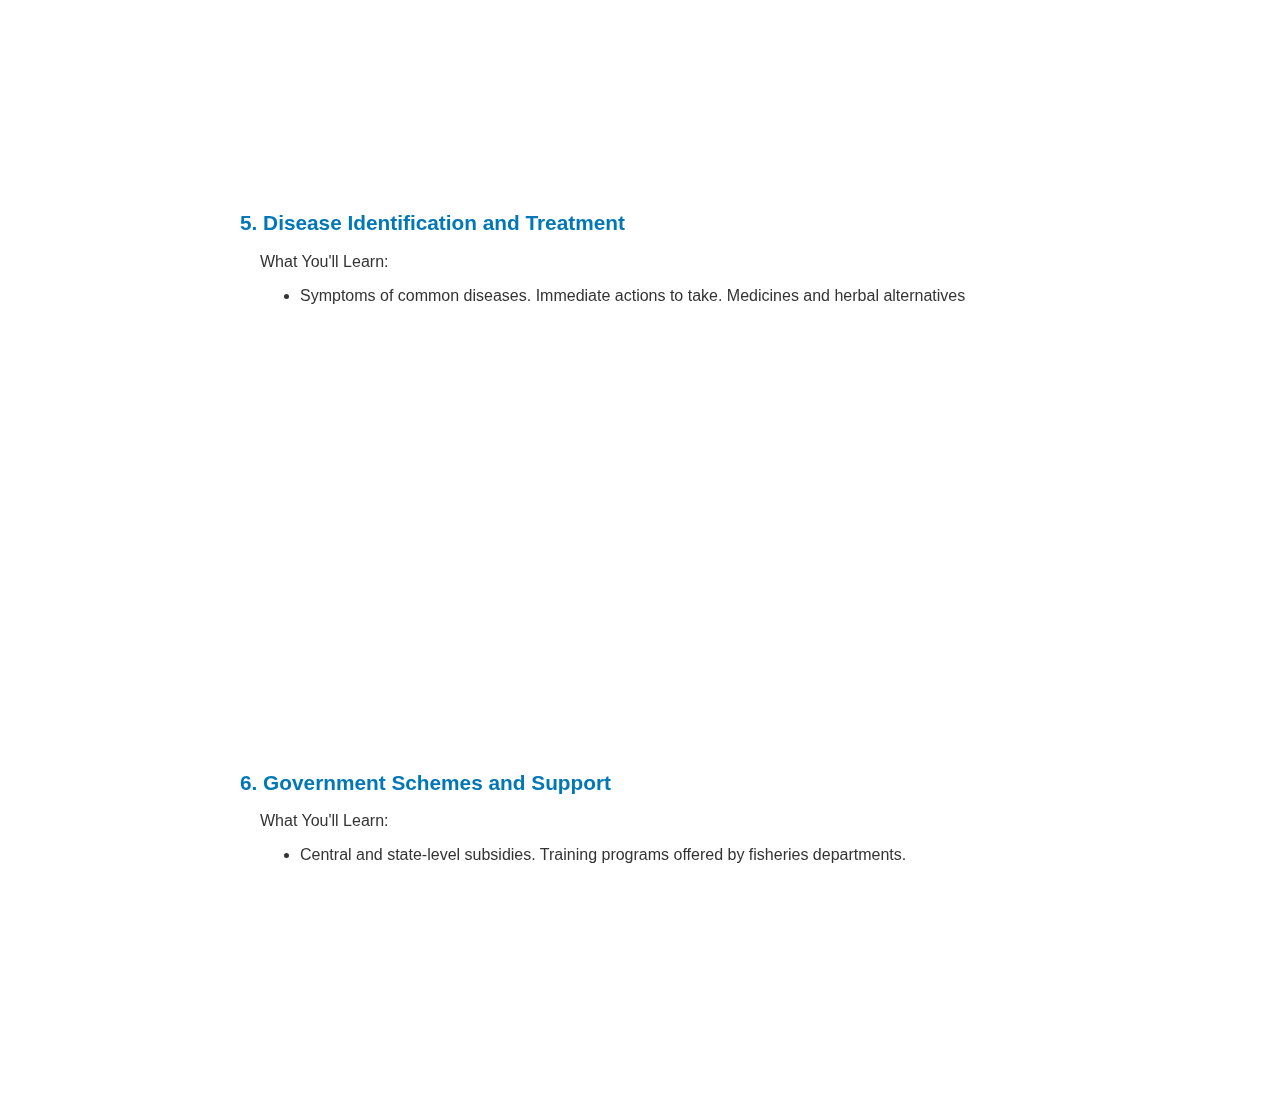
<file: page7-en.html>
<!DOCTYPE html>
<html lang="en">
<head>
  <meta charset="UTF-8" />
  <meta name="viewport" content="width=device-width, initial-scale=1.0" />
  <title>Training Videos</title>
  <link rel="stylesheet" href="style.css" />
</head>
<body>
  <div class="about-container">
    <h1>Training Videos</h1>
    <nav class="navigation-buttons">
      <a id="btn1" href="page6-en.html">Previous</a>
      <a id="btn2" href="page1-en.html">Next</a>
    </nav>
    <section class="section">
      <h2>1. Introduction to Aquaculture</h2>
      <p>What You'll Learn:</p>
      <ul>
        <li>What is aquaculture?, Types of aquaculture (fish, shrimp, integrated systems), Importance and scope in India</li>
      </ul>
      <div class="video-grid">
        <iframe src="https://www.youtube.com/embed/s2X6n5l6zbg" allowfullscreen></iframe>
        <iframe src="https://www.youtube.com/embed/znRukewNe10" allowfullscreen></iframe>
        <iframe src="https://www.youtube.com/embed/Wv0j4Ue7sNE" allowfullscreen></iframe>
      </div>
    </section>
    <section class="section">
      <h2>2. Pond Preparation & Management</h2>
      <p>What You'll Learn:</p>
      <ul>
        <li>How to construct and prepare a pond. Soil and water testing. Liming and fertilization process</li>
      </ul>
      <div class="video-grid">
        <iframe src="https://www.youtube.com/embed/oW5nV3WcbX8" allowfullscreen></iframe>
      </div>
    </section>
    <section class="section">
      <h2>3. Water Quality Management</h2>
      <p>What You'll Learn:</p>
      <ul>
        <li>How to test water pH, DO, ammonia. How to fix imbalanced water. Use of aerators and filters</li>
      </ul>
      <div class="video-grid">
        <iframe src="https://www.youtube.com/embed/7q8CymYdJQA" allowfullscreen></iframe>
      </div>
    </section>
    <section class="section">
      <h2>4. Fish and Shrimp Species Selection</h2>
      <p>What You'll Learn:</p>
      <ul>
        <li>Which species to choose based on location. Differences between rohu, catla, vannamei, etc. Seed selection and stocking tips</li>
      </ul>
      <div class="video-grid">
        <iframe src="https://www.youtube.com/embed/aBGuwy30OC4" allowfullscreen></iframe>
      </div>
    </section>
    <section class="section">
      <h2>5. Disease Identification and Treatment</h2>
      <p>What You'll Learn:</p>
      <ul>
        <li>Symptoms of common diseases. Immediate actions to take. Medicines and herbal alternatives</li>
      </ul>
      <div class="video-grid">
        <iframe src="https://www.youtube.com/embed/qMair3n-tk4" allowfullscreen></iframe>
        <iframe src="https://www.youtube.com/embed/qoSdPW1KLEs" allowfullscreen></iframe>
        <iframe src="https://www.youtube.com/embed/y3TEf4M57xk" allowfullscreen></iframe>
      </div>
    </section>
    <section class="section">
      <h2>6. Government Schemes and Support</h2>
      <p>What You'll Learn:</p>
      <ul>
        <li>Central and state-level subsidies. Training programs offered by fisheries departments.</li>
      </ul>
      <div class="video-grid">
        <iframe src="https://www.youtube.com/embed/DRhNvOujmP8" allowfullscreen></iframe>
      </div>
    </section>
  </div>
</body>
</html>
</file>
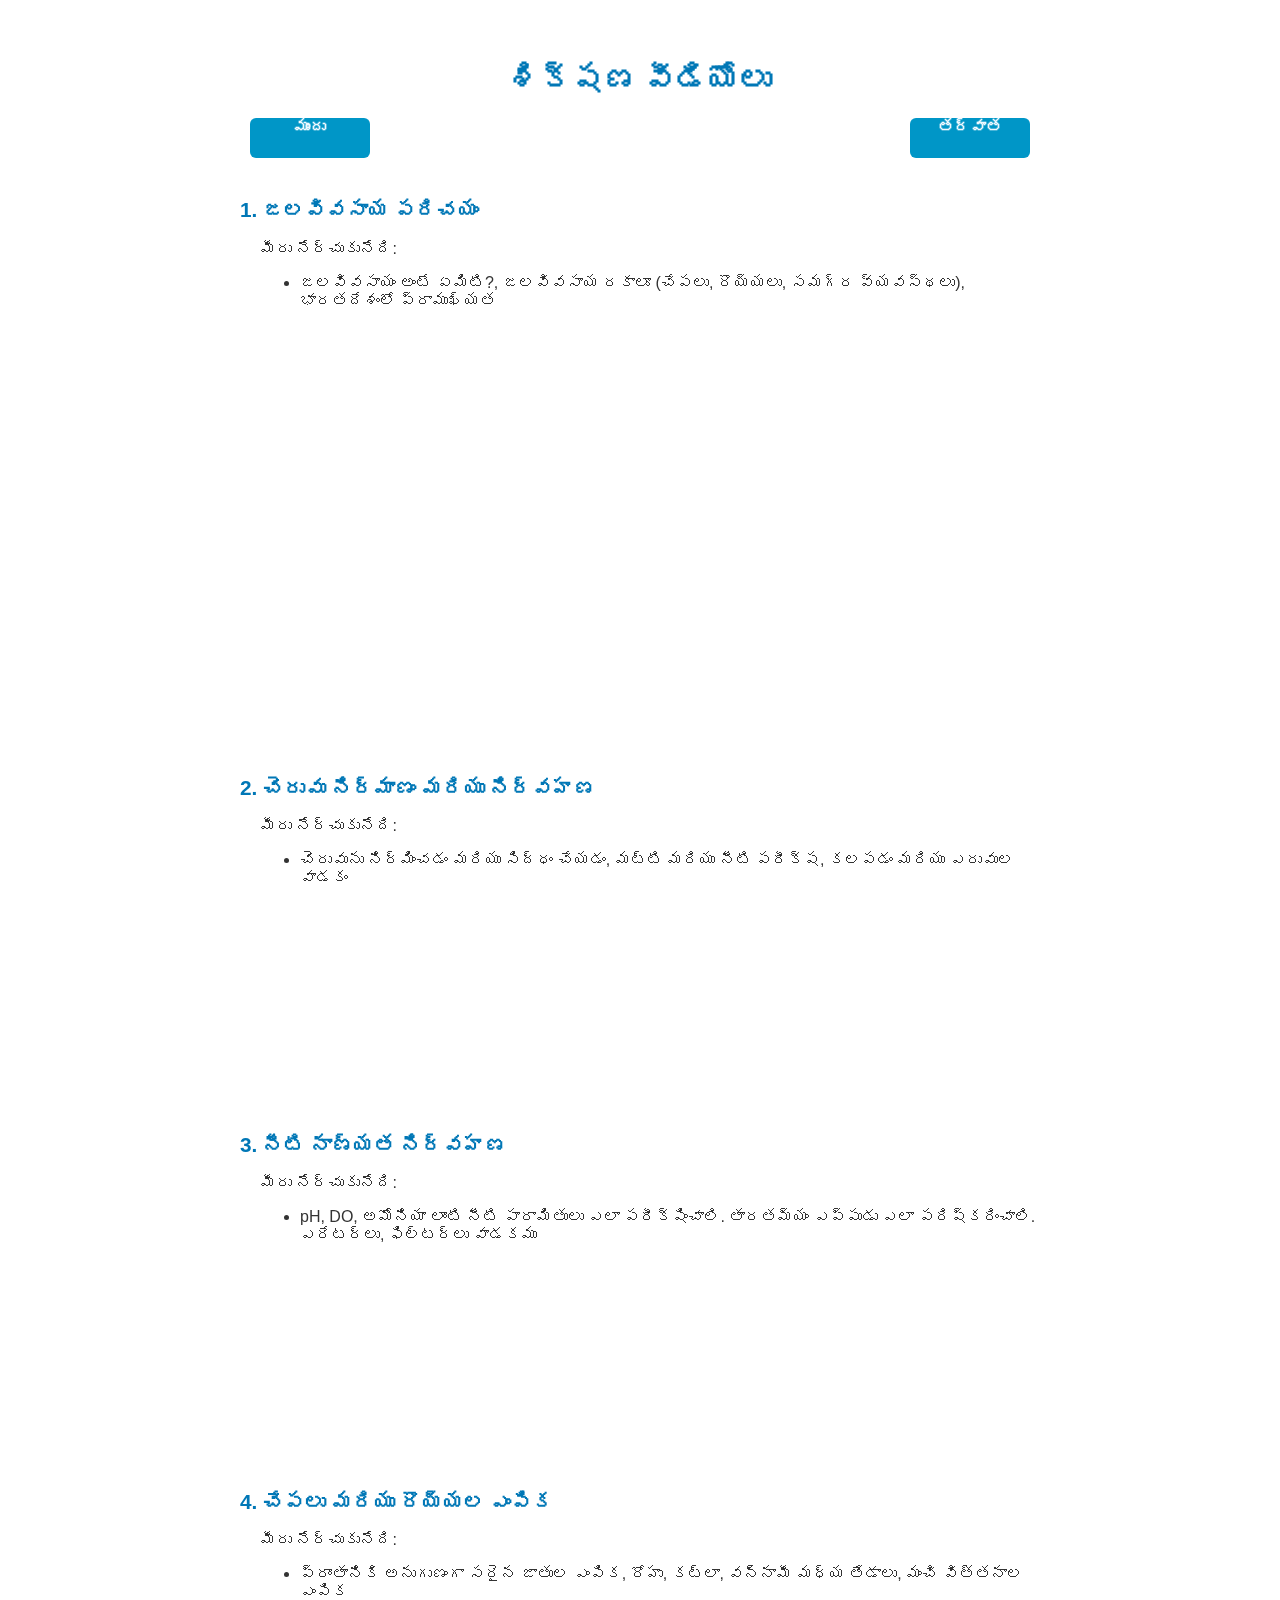
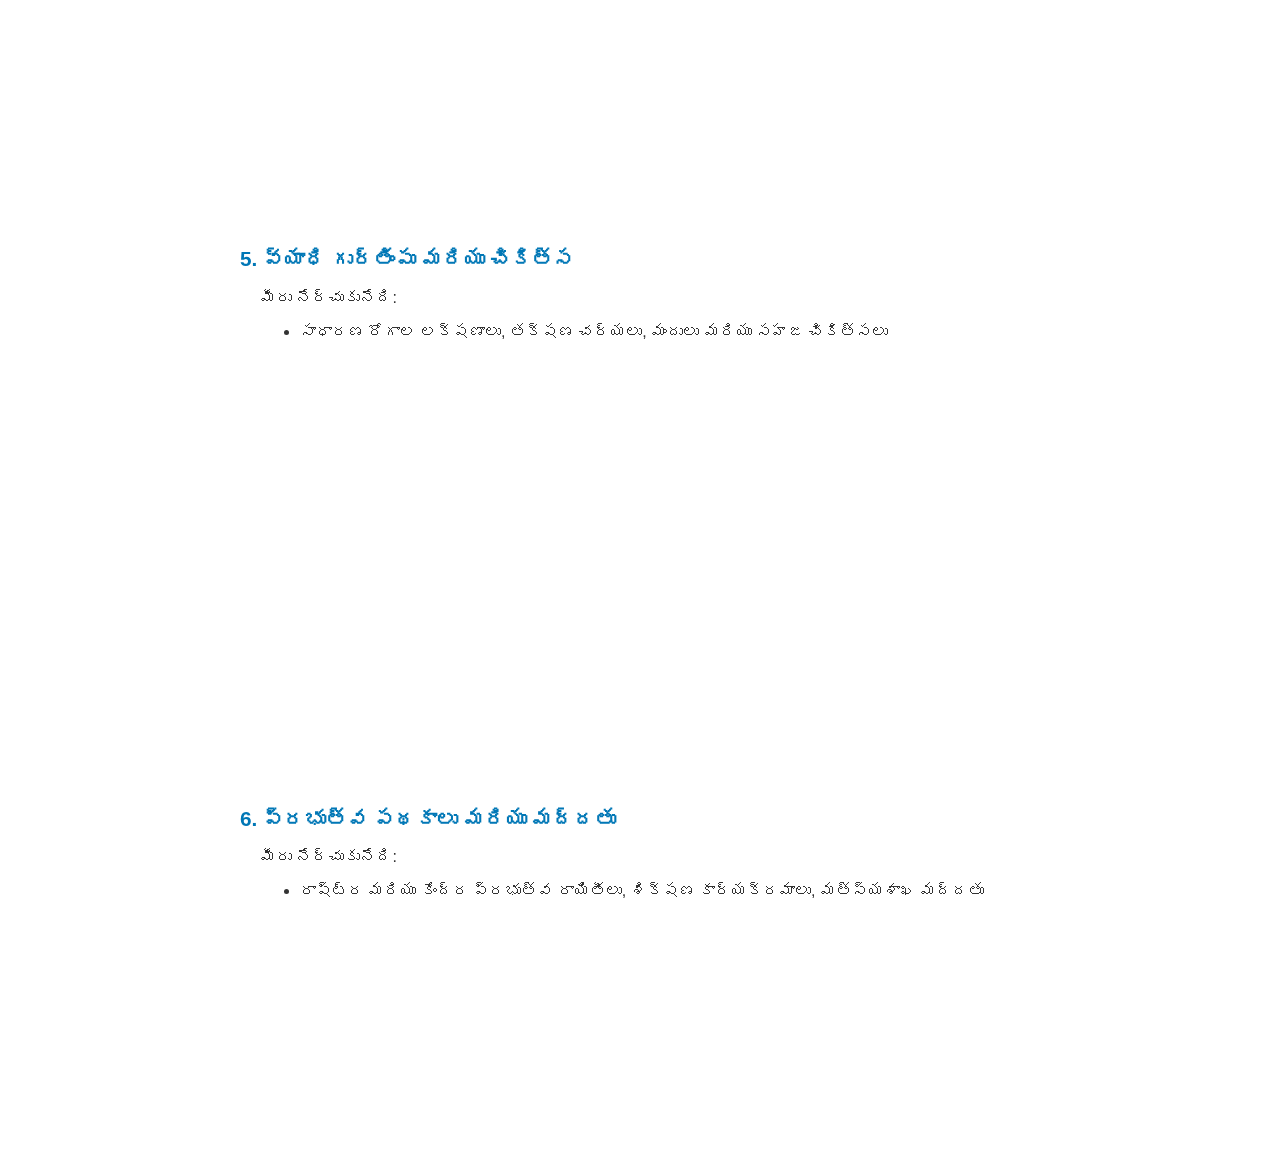
<file: page7-te.html>
<!DOCTYPE html>
<html lang="te">
<head>
  <meta charset="UTF-8" />
  <meta name="viewport" content="width=device-width, initial-scale=1.0" />
  <title>శిక్షణ వీడియోలు</title>
  <link rel="stylesheet" href="style.css" />
</head>
<body>
  <div class="about-container">
    <h1>శిక్షణ వీడియోలు</h1>
    <nav class="navigation-buttons">
      <a id="btn1" href="page6-te.html">ముందు</a>
      <a id="btn2" href="page1-te.html">తర్వాత</a>
    </nav>

    <section class="section">
      <h2>1. జలవివసాయ పరిచయం</h2>
      <p>మీరు నేర్చుకునేది:</p>
      <ul>
        <li>జలవివసాయం అంటే ఏమిటి?, జలవివసాయ రకాలూ (చేపలు, రొయ్యలు, సమగ్ర వ్యవస్థలు), భారతదేశంలో ప్రాముఖ్యత</li>
      </ul>
      <div class="video-grid">
        <iframe src="https://www.youtube.com/embed/s2X6n5l6zbg" allowfullscreen></iframe>
        <iframe src="https://www.youtube.com/embed/znRukewNe10" allowfullscreen></iframe>
        <iframe src="https://www.youtube.com/embed/Wv0j4Ue7sNE" allowfullscreen></iframe>
      </div>
    </section>

    <section class="section">
      <h2>2. చెరువు నిర్మాణం మరియు నిర్వహణ</h2>
      <p>మీరు నేర్చుకునేది:</p>
      <ul>
        <li>చెరువును నిర్మించడం మరియు సిద్ధం చేయడం, మట్టి మరియు నీటి పరీక్ష, కలపడం మరియు ఎరువుల వాడకం</li>
      </ul>
      <div class="video-grid">
        <iframe src="https://www.youtube.com/embed/oW5nV3WcbX8" allowfullscreen></iframe>
      </div>
    </section>

    <section class="section">
      <h2>3. నీటి నాణ్యత నిర్వహణ</h2>
      <p>మీరు నేర్చుకునేది:</p>
      <ul>
        <li>pH, DO, అమోనియా లాంటి నీటి పారామితులు ఎలా పరీక్షించాలి. తారతమ్యం ఎప్పుడు ఎలా పరిష్కరించాలి. ఎరేటర్లు, ఫిల్టర్లు వాడకము</li>
      </ul>
      <div class="video-grid">
        <iframe src="https://www.youtube.com/embed/7q8CymYdJQA" allowfullscreen></iframe>
      </div>
    </section>

    <section class="section">
      <h2>4. చేపలు మరియు రొయ్యల ఎంపిక</h2>
      <p>మీరు నేర్చుకునేది:</p>
      <ul>
        <li>ప్రాంతానికి అనుగుణంగా సరైన జాతుల ఎంపిక, రోహు, కట్లా, వన్నామీ మధ్య తేడాలు, మంచి విత్తనాల ఎంపిక</li>
      </ul>
      <div class="video-grid">
        <iframe src="https://www.youtube.com/embed/aBGuwy30OC4" allowfullscreen></iframe>
      </div>
    </section>

    <section class="section">
      <h2>5. వ్యాధి గుర్తింపు మరియు చికిత్స</h2>
      <p>మీరు నేర్చుకునేది:</p>
      <ul>
        <li>సాధారణ రోగాల లక్షణాలు, తక్షణ చర్యలు, మందులు మరియు సహజ చికిత్సలు</li>
      </ul>
      <div class="video-grid">
        <iframe src="https://www.youtube.com/embed/qMair3n-tk4" allowfullscreen></iframe>
        <iframe src="https://www.youtube.com/embed/qoSdPW1KLEs" allowfullscreen></iframe>
        <iframe src="https://www.youtube.com/embed/y3TEf4M57xk" allowfullscreen></iframe>
      </div>
    </section>

    <section class="section">
      <h2>6. ప్రభుత్వ పథకాలు మరియు మద్దతు</h2>
      <p>మీరు నేర్చుకునేది:</p>
      <ul>
        <li>రాష్ట్ర మరియు కేంద్ర ప్రభుత్వ రాయితీలు, శిక్షణ కార్యక్రమాలు, మత్స్యశాఖ మద్దతు</li>
      </ul>
      <div class="video-grid">
        <iframe src="https://www.youtube.com/embed/DRhNvOujmP8" allowfullscreen></iframe>
      </div>
    </section>
  </div>
</body>
</html>
</file>
<file: style.css>
body {
    margin: 0;
    padding: 0;
    background-image: url(https://res.cloudinary.com/ddssdrp0l/image/upload/v1750837977/Screenshot_2025-06-24_204556_cauepk.png);
    background-size: cover;
    background-position: center;
    background-repeat: no-repeat;
    background-attachment: fixed; 
    min-height: 100vh;
    display: flex;
    justify-content: center;
    align-items: center;
    font-family: 'Segoe UI', sans-serif;
}
.language-container {
    background: white;
    padding: 30px 20px;
    border-radius: 20px;
    text-align: center;
    width: 90%;
    height: 90%;
    max-width: 800px;
    box-shadow: 0 0 30px rgba(255, 255, 255, 0.2);
    background-attachment: fixed; 
}
.container {
    background: 0 0 30px rgba(255, 255, 255, 0.2);
    padding: 30px 20px;
    border-radius: 20px;
    text-align: center;
    width: 90%;
    max-width: 800px;
    box-shadow: 0 0 30px rgba(255, 255, 255, 0.2);
}
.about-container {
    max-width: 800px;
    width: 95%;
    background: rgba(255, 255, 255, 0.95);
    padding: 40px 30px;
    border-radius: 15px;
    box-shadow: 0 0 30px rgba(255, 255, 255, 0.2); 
    backdrop-filter: blur(2px); 
}
#lan{
    color: #0077b6 ;
    margin-bottom: 30px;
    font-size: 28px;
}
.bt {
    background-color: #0077b6 ;
    display: inline-bl0ck;
    
}

.bt:hover {
    background-color: #005f8e;
}

.an {
    color:white ;
    font-size: 18px;
    margin: 10px;
    padding: 12px 30px;
    border: none;
    border-radius: 10px;
    cursor: pointer;
    transition: background-color 0.3s ease;
    text-decoration:none;
    width: 100%;
    height: 100%; 
}
#aqua {
    color: #ffffff;
    font-size: 48px;
    margin-bottom: 20px;
}
button {
    display: block;
    margin: 10px auto;
    width: 80%;
    max-width: 300px;
    height: 45px;
    border-radius: 25px;
    border: none;
    background-color:white ;
    font-size: 18px;
    cursor: pointer;
    transition: background-color 0.3s ease;
}

button:hover {
    background-color: #023e8a;
}

.anchor {
    text-decoration: none;
    color:  #0077b6;
    display: block;
    width: 100%;
    text-align: center;
}
h1 {
    text-align: center;
    font-size: 2rem;
    color: #0077b6;
    font-weight: bold;
    margin-bottom: 10px;
}

h2 {
    color: #0077b6;
    margin-top: 30px;
    font-size: 1.3rem;
}
p{
    margin-left: 20px;
    list-style: disc;
    font-size: 1rem;
    color: #333;
}

ul {
    margin-left: 20px;
    list-style: disc;
    font-size: 1rem;
    color: #333;
    
}

a {
     text-align: center;
    text-decoration: none;
    color: #f0f9ff;
}

#btn1,
#btn2 {
    width: 120px;
    height: 40px;
    border-radius: 6px;
    border: none;
    background-color: #0096c7;
    font-size: 1rem;
    font-weight: bold;
    margin: 10px;
    transition: background-color 0.3s ease;
}

#btn1:hover,
#btn2:hover {
    background-color: #0077b6;
    cursor: pointer;
}

.navigation-buttons {
    display: flex;
    justify-content: space-between;
    margin-bottom: 20px;
    flex-wrap: wrap;
}
/* Make layout responsive on mobile devices */
/* Mobile responsive styling */
@media only screen and (max-width: 600px) {
    body {
    margin: 0;
    padding: 0;
    font-family: 'Segoe UI', cursive;
    background-image: url(https://res.cloudinary.com/ddssdrp0l/image/upload/v1750837977/Screenshot_2025-06-24_204556_cauepk.png);
    background-size: cover;
    background-position: center;
    background-repeat: no-repeat;
    background-attachment: fixed; 
    min-height: 100vh;
  }
  .language-container {
    width: 90%;
    padding: 20px;
  }

  .language-container h1 {
    font-size: 20px;
  }

  .language-container button {
    width: 80%;
    font-size: 18px;
    padding: 12px;
  }
}
/* Optional: Add smooth scaling when user hovers */
.language-container button:hover {
    background-color: #005f8e;
    transform: scale(1.03);
}

/* Make buttons more accessible */
.language-container button:focus {
    outline: 3px solid #90e0ef;
}
 
@media (max-width: 600px) {
    body {
    margin: 0;
    padding: 0;
    font-family: 'Segoe UI';
    background-image: url(https://res.cloudinary.com/ddssdrp0l/image/upload/v1750837977/Screenshot_2025-06-24_204556_cauepk.png);
    background-size: cover;
    background-position: center;
    background-repeat: no-repeat;
    background-attachment: fixed; 
    min-height: 100vh;
  }
  .container {
    width: 90%;
    padding: 20px;
    border-radius: 15px;
    text-align: center;
    background: 0 0 30px rgba(255, 255, 255, 0.2);
    box-shadow: 0 0 30px rgba(255, 255, 255, 0.2);
  }

  .container h1 {
    font-size: 7vw; /* bigger heading */
    color: white;
    margin-bottom: 20px;
    text-shadow: 2px 2px 4px #000;
  }

  .container button{
    display: block;
    padding: 14px;
    margin: 10px auto;
    font-size: 5.5vw; /* larger buttons */
    width: 90%;
    border-radius: 25px;
    background-color: white;
    color: #0077b6;
    font-weight: bold;
    text-decoration: none;
    box-shadow: 0 4px 8px rgba(0, 0, 0, 0.3);
  }

  .container button:hover {
    transform: scale(1.05);
  }
}
@media (max-width: 600px) {
  body {
    margin: 0;
    padding: 0;
    font-family: 'Segoe UI';
    background-image: url(https://res.cloudinary.com/ddssdrp0l/image/upload/v1750837977/Screenshot_2025-06-24_204556_cauepk.png);
    background-size: cover;
    background-position: center;
    background-repeat: no-repeat;
    background-attachment: fixed; 
    min-height: 100vh;
  }
 .about-container h1{
    font-size: 6.5vw;
    text-align: center;
    color: #0077b6;
    margin: 15px 0;
  }
  .navigation-buttons {
    text-align: center;
    margin: 20px 0;
  }
  .navigation-buttons {
    display: inline-block;
    background-color: #0096c7;
    color: white;
    font-size: 5vw;
    font-weight: bold;
    padding: 12px 20px;
    margin: 10px;
    border: none;
    border-radius: 20px;
    text-decoration: none;
    box-shadow: 0 4px 8px rgba(0, 0, 0, 0.2);

  }
  .navigation-buttons:hover {
    background-color: #0077b6;
  }
  .about-container p, li {
    font-size: 4.5vw;
    line-height: 1.6;
    margin: 10px 20px;
    color: #222;
  }
  .about-container h2{
    font-size: 5.0vw;
    line-height: 1.6;
    margin: 10px 20px;
    color: #222;
  }
  .about-container ul {
    font-size: 4.5vw;
    line-height: 1.6;
    margin: 10px 20px;
    color: #222;
    padding-left: 30px;
  }
}
.video-grid {
  display: flex;
  flex-wrap: wrap;
  gap: 20px;
  justify-content: center;
  margin-top: 15px;
}

.video-grid iframe {
  width: 100%;
  max-width: 350px;
  height: 200px;
  border: none;
  border-radius: 10px;
  box-shadow: 0 0 15px rgba(255, 255, 255, 0.2);
}

/* Mobile support */
@media (max-width: 768px) {
  .video-grid iframe {
    max-width: 100%;
    height: auto;
    aspect-ratio: 16/9;
  }
}
</file>
